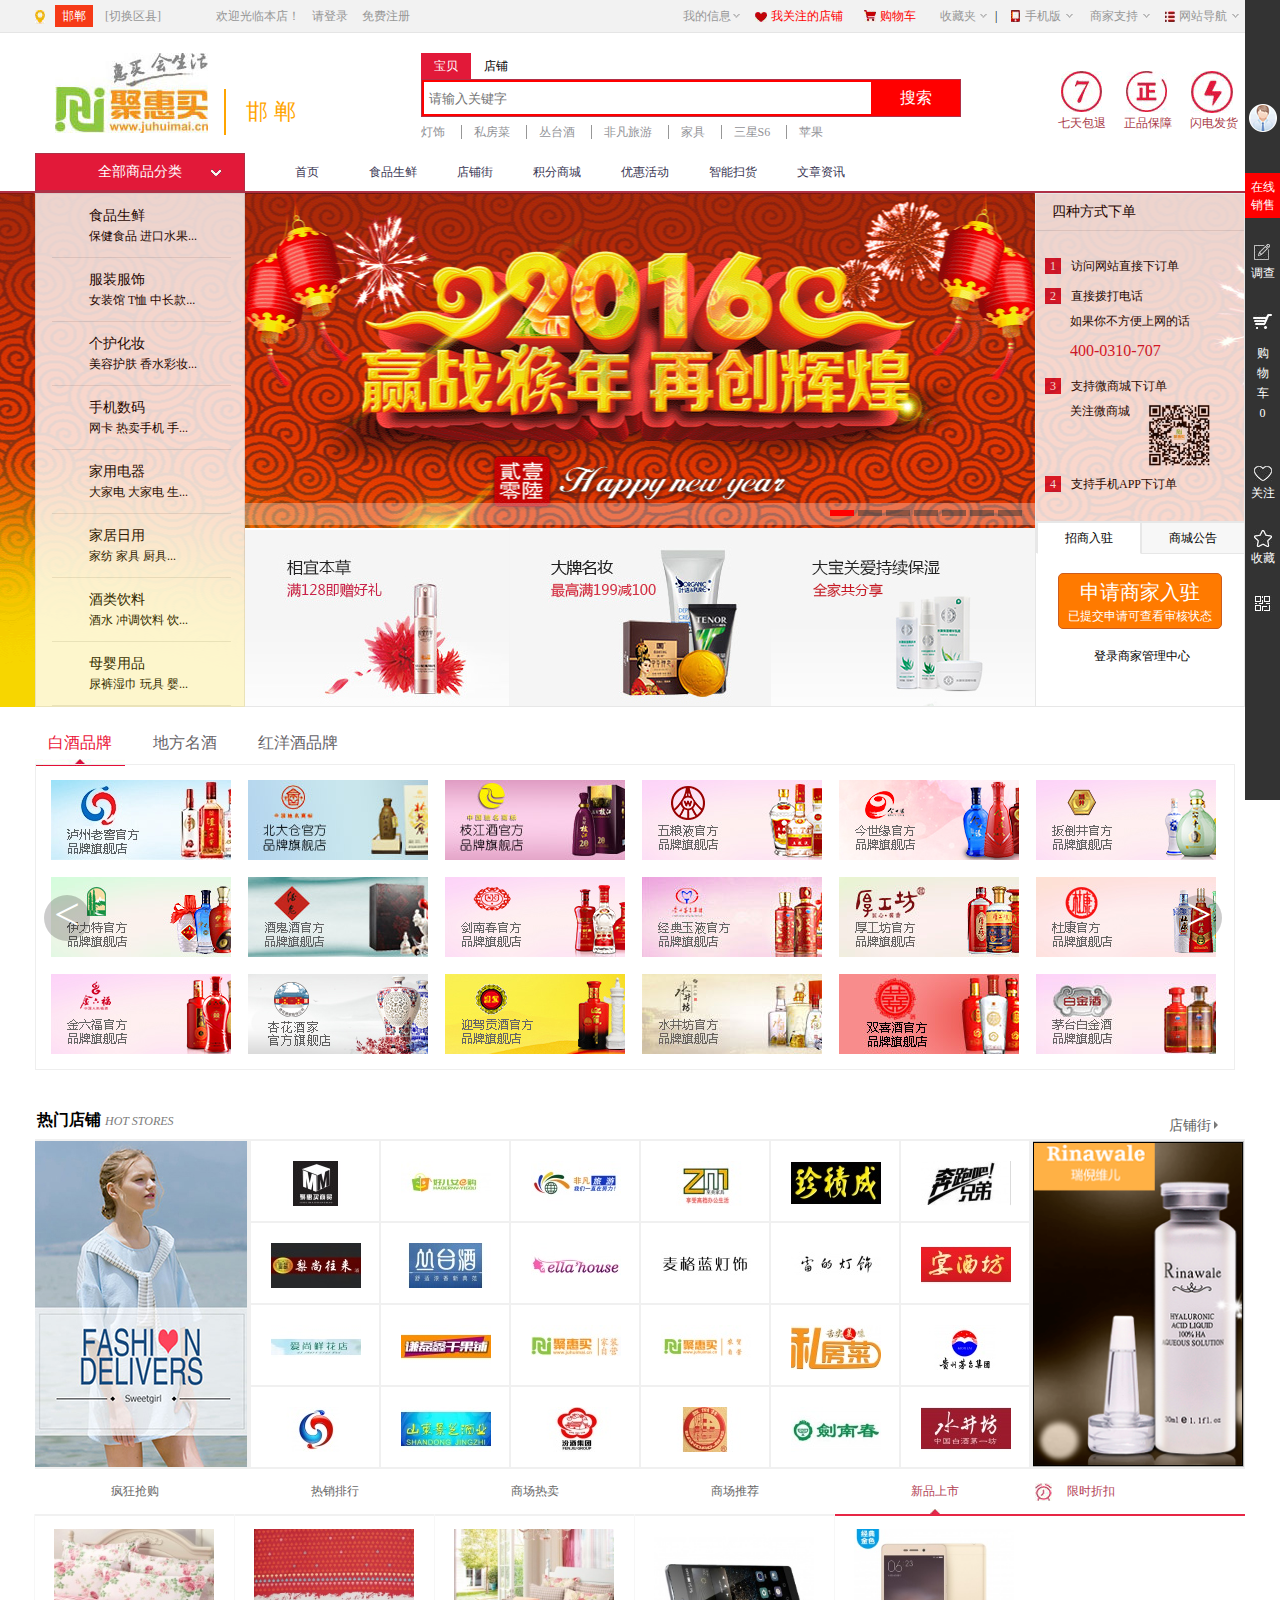
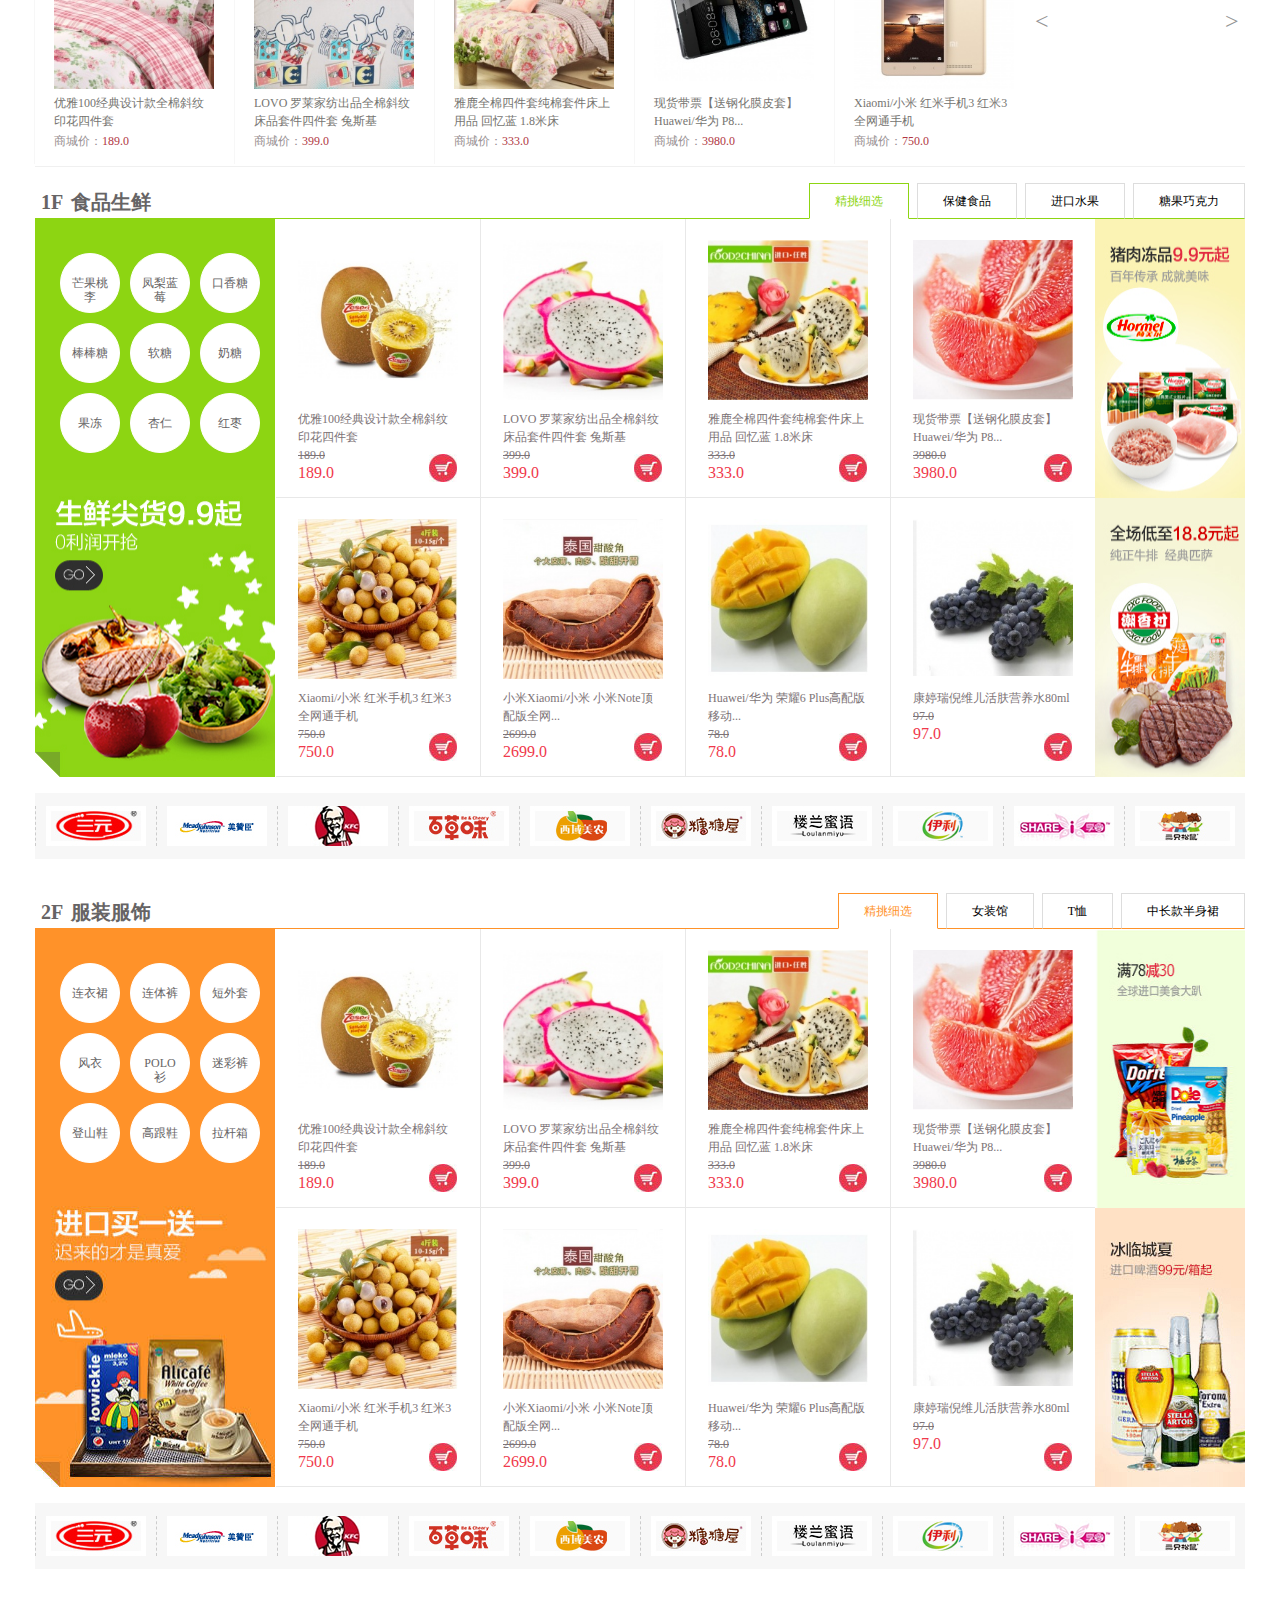
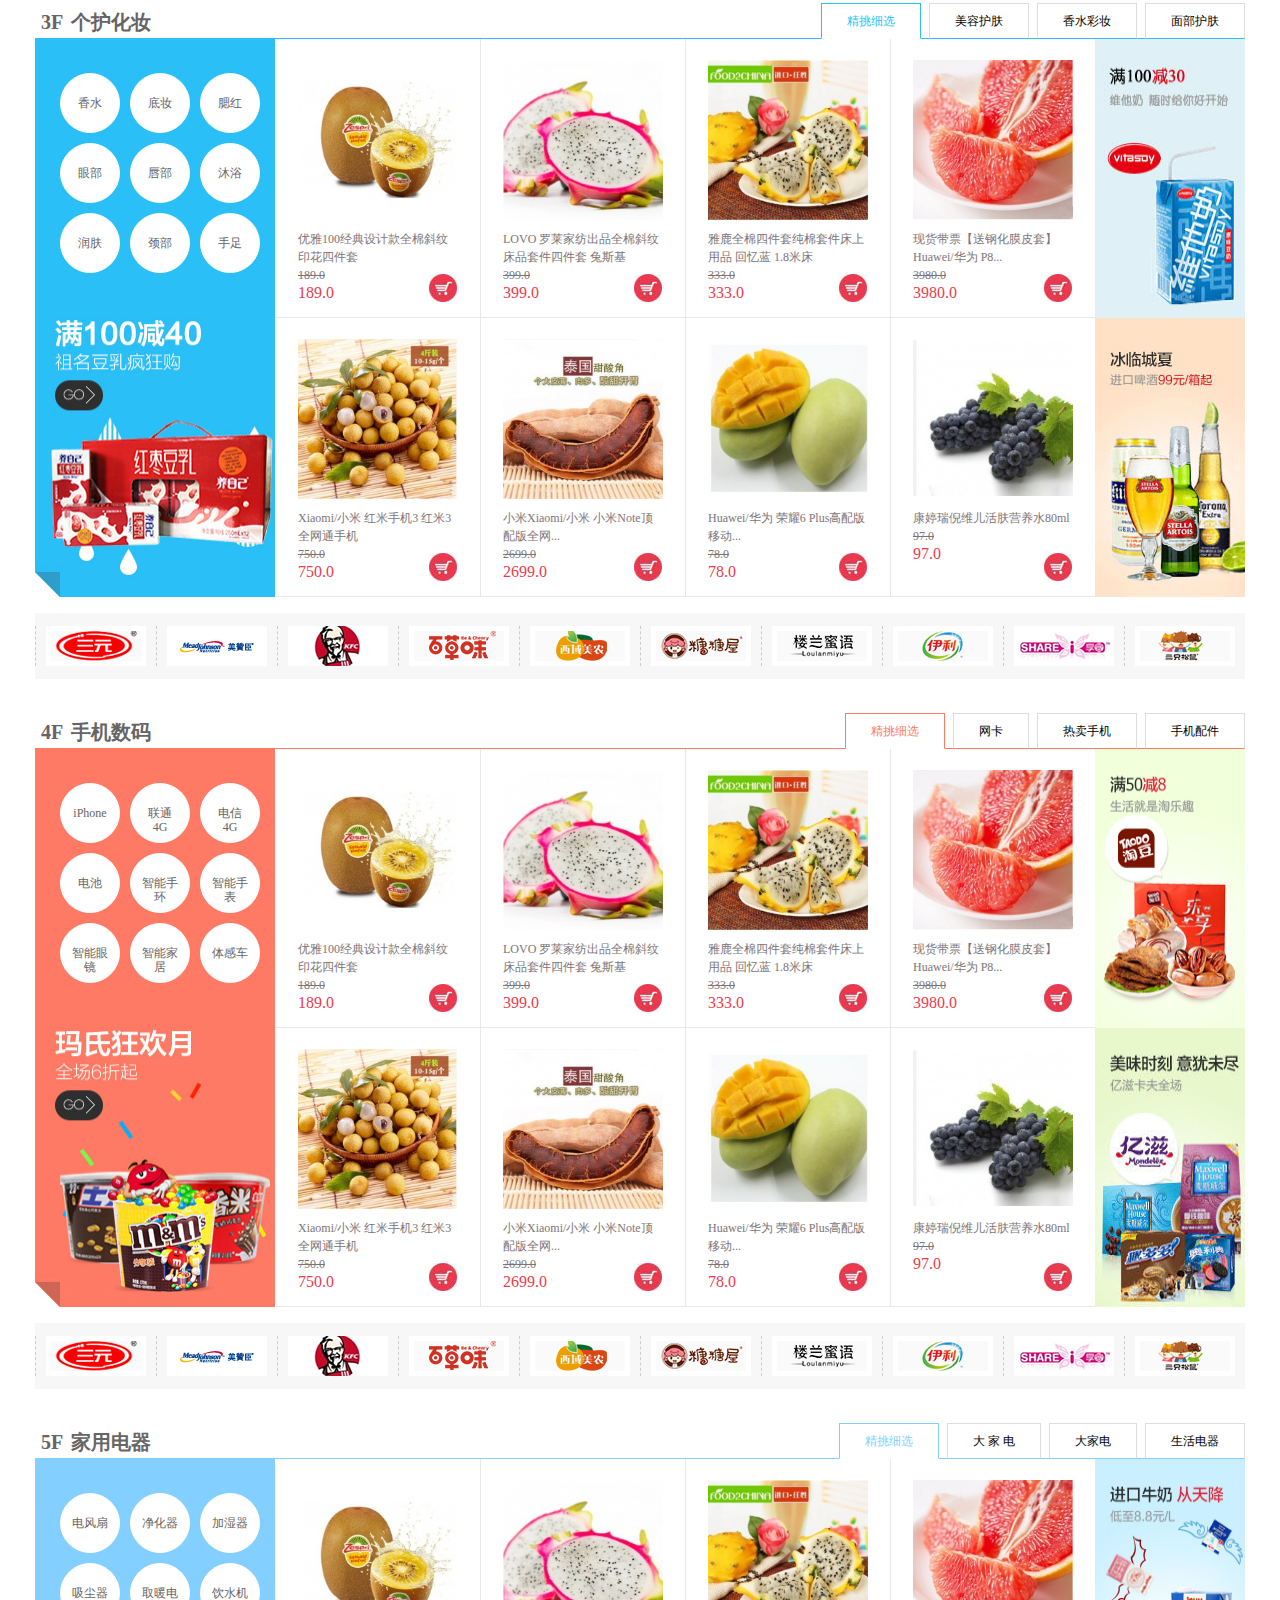
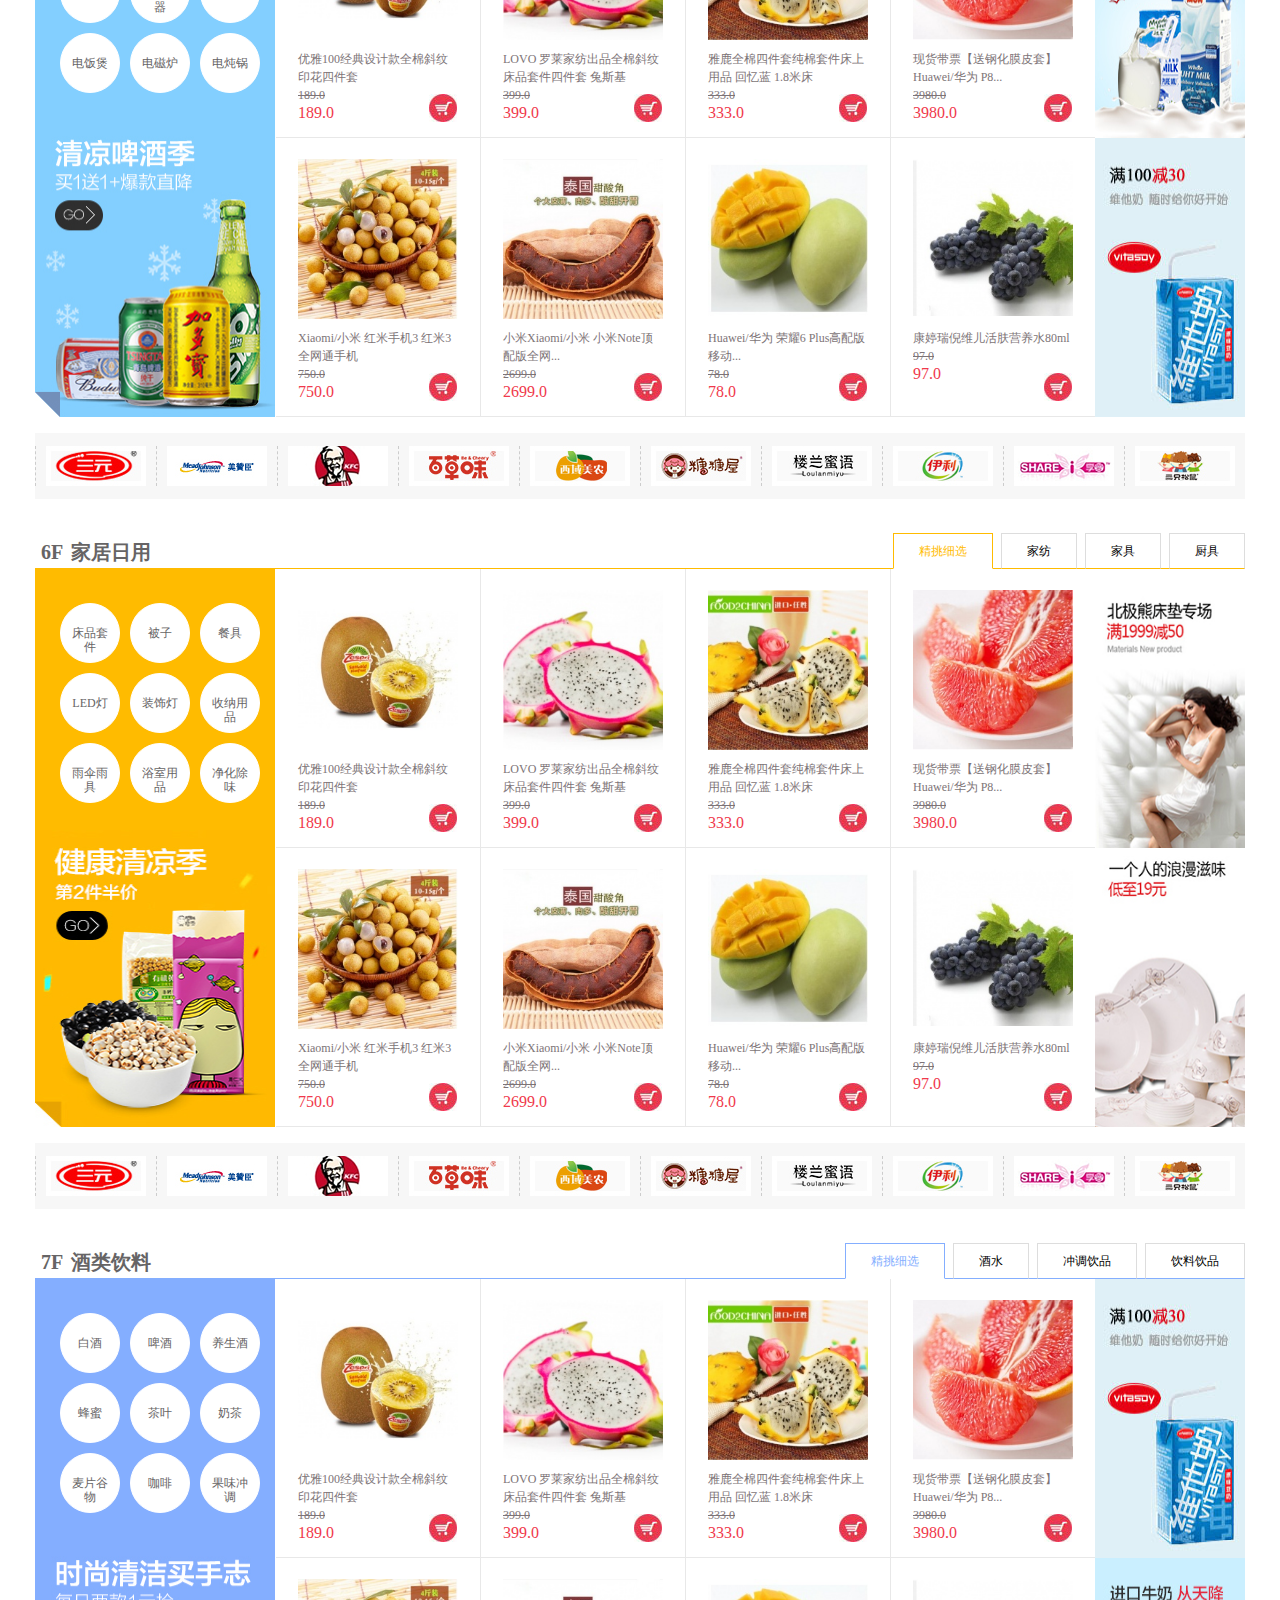
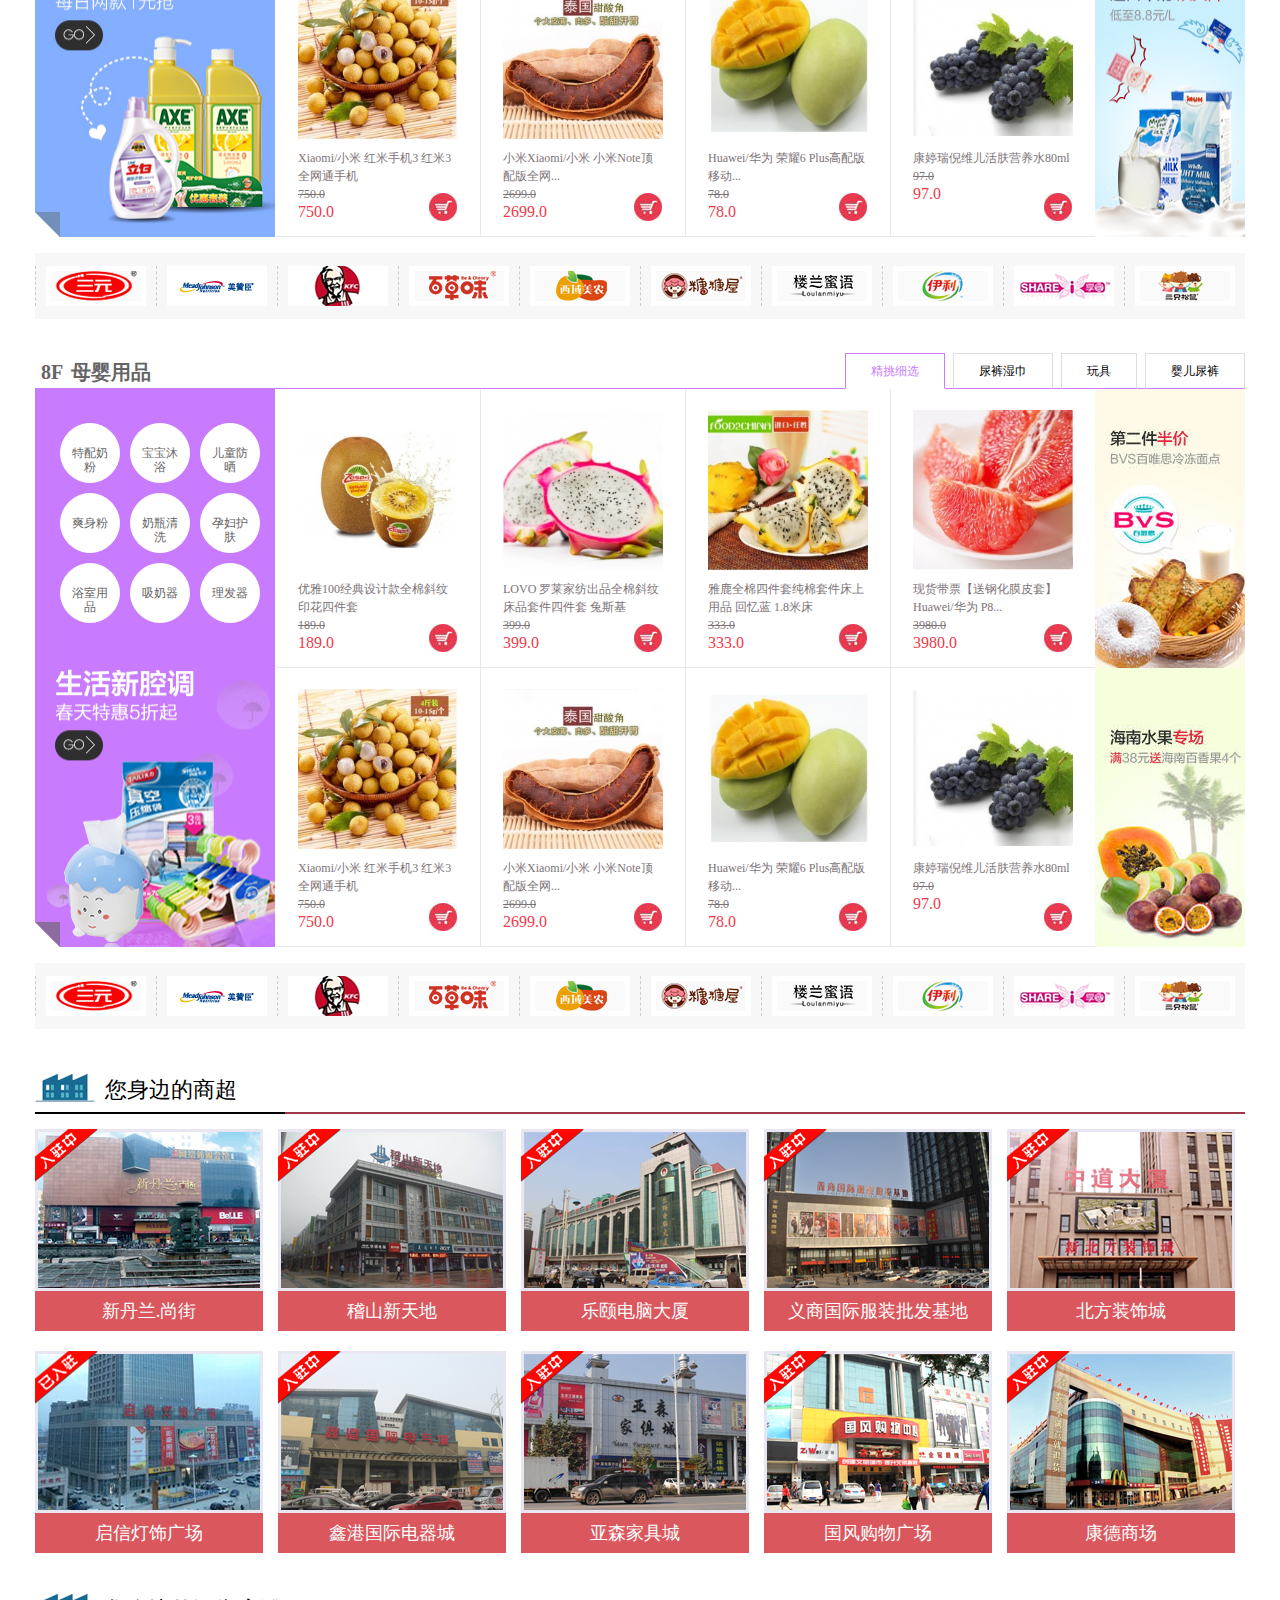
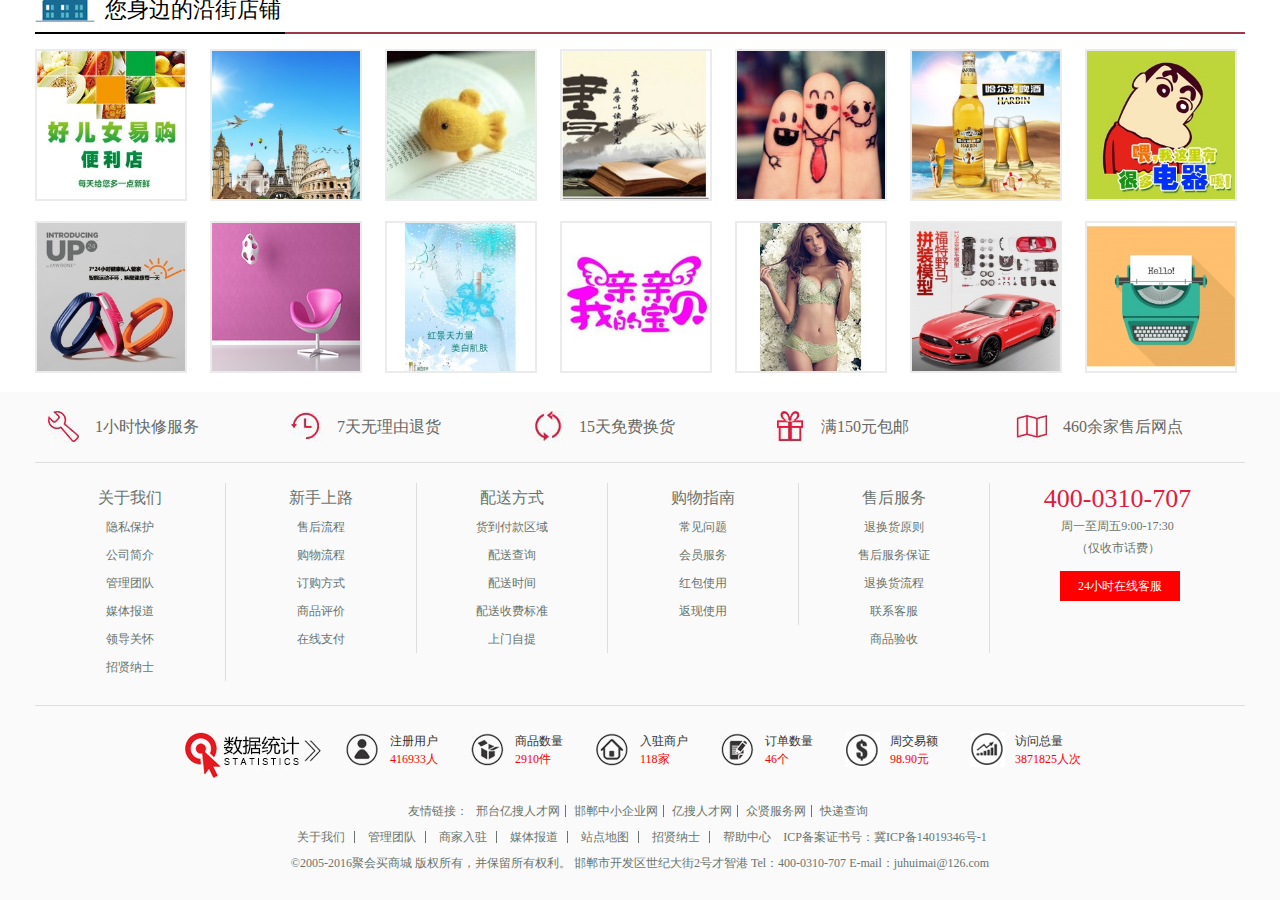
<file: JuHuimai/index.html>
<!DOCTYPE html>
<html>
	<head>
		<meta charset="utf-8" />
		<title></title>
		<link rel="stylesheet" type="text/css" href="css/common.css" />
		<link rel="stylesheet" type="text/css" href="css/style.css" />
		<script src="js/jquery-1.12.4.js"></script>
		<script src="js/index.js"></script>
	</head>
	<body>
		
<!-------------------------------------list------------------------------------------->
		<div class="list">
			<img src="img/pic1.png" alt="" />
			<p class="online">在线销售</p>
			<div class="research">
				<p>调查 在线调查yu</p>
			</div>
			<p class="car">购物车0</p>
			<div class="research">
				<p>关注 关注店铺</p>
			</div>
			<div class="research">
				<p>收藏 收藏商品2232</p>
			</div>
			<div class="research pad45">
				<p>官方微信</p>
			</div>
			<div class="research hid">
				<p>回到顶部</p>
			</div>
		</div>
<!-----------------------------------floorList---------------------------------------->
		<ul id="location">
			<li><a class="num" href="javascript:;" style="display:none;">1F</a><a class="word" href="javascript:;" style="display:block;background:#f63a17;">食品</a></li>
	        <li><a class="num" href="javascript:;">2F</a><a class="word" href="javascript:;">服饰</a></li>
	        <li><a class="num" href="javascript:;">3F</a><a class="word" href="javascript:;">化妆</a></li>
	        <li><a class="num" href="javascript:;">4F</a><a class="word" href="javascript:;">手机</a></li>
	        <li><a class="num" href="javascript:;">5F</a><a class="word" href="javascript:;">家电</a></li>
	        <li><a class="num" href="javascript:;">6F</a><a class="word" href="javascript:;">家纺</a></li>
	        <li><a class="num" href="javascript:;">7F</a><a class="word" href="javascript:;">酒水</a></li>
	        <li><a class="num" href="javascript:;">8F</a><a class="word" href="javascript:;">母婴</a></li>
		</ul>
<!-------------------------------------header-------------------------------------->
		<div class="header">
			<div class="header1">
				<div class="header_l left">
					<span>邯郸</span>
					<a href="javascript:;">[切换区县]</a>
					<em>欢迎光临本店！</em>
					<a href="html/login.html">请登录</a>
					<a href="html/register.html">免费注册</a>
					<div id="city">
						<p>当前城市：<strong>邯郸</strong></p>
						<ul>
							<li><i>S</i><a href="javascript:;">石家庄</a></li>
							<li><i>B</i><a href="javascript:;">保定</a></li>
							<li><i>C</i><a href="javascript:;">沧州</a><a href="javascript:;">承德</a></li>
							<li><i>H</i><a href="javascript:;">邯郸</a><a href="javascript:;">衡水</a></li>
							<li><i>L</i><a href="javascript:;">廊坊</a></li>
							<li><i>Q</i><a href="javascript:;">秦皇岛</a></li>
							<li><i>T</i><a href="javascript:;">唐山</a></li>
							<li><i>X</i><a href="javascript:;">邢台</a></li>
							<li><i>Z</i><a href="javascript:;">张家口</a></li>
						</ul>
					</div>
				</div>
				<div class="header_c left">
					<a class="ahover" href="javacript:;">我的信息</a>
					<a class="colorRed" href="javacript:;">我关注的店铺</a>
					<a class="colorRed pos" href="html/cart.html">购物车</a>
					<a class="ahover abc" href="javacript:;">收藏夹</a>
					<p id="loca">
						<a href="javascript:;">已买到的宝贝</a>
						<a href="javascript:;">我的地址管理</a>
					</p>
					<p id="coll">
						<a href="javascript:;">收藏的宝贝</a>
						<a href="javascript:;">收藏的店铺</a>
					</p>
				</div>|
				<div class="header_r right">
					<a class="pad25" href="javacript:;">手机版<img src="img/top1.jpg" /></a>
					<a class="pad13" href="javacript:;">商家支持<img src="img/top1.jpg" /></a>
					<a class="pad28" href="javacript:;">网站导航<img src="img/top1.jpg" /></a>
					<div id="app"><img src="img/app.jpg" /></div>
					<ul id="mark">
						<li>
							<strong>商家：</strong>
							<p>
								<a href="javascript">售后流程</a>
								<a href="javascript">购物流程</a>
								<a href="javascript">订购方式</a>
								<a href="javascript">常见问题</a>
								<a href="javascript">文章资讯</a>
								<a href="javascript">聚惠卡</a>
								<a href="javascript">认证商家</a>
								<a href="javascript">商学院</a>
								<a href="javascript">全面招商</a>
							</p>
						</li>
						<li>
							<strong>帮助：</strong>
							<p>
								<a href="javascript">帮助中心</a>
							</p>
						</li>
					</ul>
					<ul id="product">
						<li>
							<h3>产品分类 Product</h3>	
						</li>
						<li class="w405">
							<h3>店铺街 Market</h3>	
							<a href="javascript:;">精选</a>
							<a href="javascript:;">女人</a>
							<a href="javascript:;">男人</a>
							<a href="javascript:;">精选</a>
							<a href="javascript:;">家装</a>
							<a href="javascript:;">母婴</a>
							<a href="javascript:;">美妆</a>
							<a href="javascript:;">美食</a>
							<a href="javascript:;">数码</a>
						</li>
						<li class="w361">
							<h3>关于我们 About</h3>	
							<a href="javascript:;">公司简介</a>
							<a href="javascript:;">管理团队</a>
							<a href="javascript:;">媒体报道</a>
							<a href="javascript:;">领导关怀</a>
							<a href="javascript:;">招贤纳士</a>
						</li>
					</ul>
				</div>
			</div>
		</div>
<!----------------------------------------nav---------------------------------------->
		<div class="nav">
			<h2 class="left"><img src="img/logo.jpg" title="log" alt="" /></h2>
			<span class="span">邯&nbsp;郸</span>
			<div class="nav_c left">
				<p class="p1"><a class="nobg" href="javascript:;">宝贝</a><a class="nobg" href="javascript:;">店铺</a></p>
				<p class="p2">
					<input class="text" type="text" placeholder="请输入关键字" />
					<input class="btn" type="button" value="搜索" />
				</p>
				<p class="p3">
					<a class="nopad" href="javacript:;" title="灯饰">灯饰</a>
					<a href="javacript:;" title="私房菜">私房菜</a>
					<a href="javacript:;" title="丛台酒">丛台酒</a>
					<a href="javacript:;" title="非凡旅游">非凡旅游</a>
					<a href="javacript:;" title="家具">家具</a>
					<a href="javacript:;" title="三星S6">三星S6</a>
					<a href="javacript:;" title="苹果">苹果</a>
				</p>
			</div>
			<div class="nav_r left">
				<span title="七天包退">七天包退</span>
				<span class="bg2" title="正品保障">正品保障</span>
				<span class="bg3" title="闪电发货">闪电发货</span>	
			</div>
		</div>
		
<!----------------------------------------top---------------------------------------->
		
		<div class="top">
			<h3><a href="javacript:;" title="查看去不商品分类">全部商品分类</a></h3>
			<p>
				<a class="pad40" href="javacript:;" title="首页">首页</a>
				<a href="html/fresh food.html" title="食品生鲜">食品生鲜</a>
				<a href="javacript:;" title="店铺街">店铺街</a>
				<a href="javacript:;" title="积分商城">积分商城</a>
				<a href="javacript:;" title="优惠活动">优惠活动</a>
				<a href="javacript:;" title="智能扫货">智能扫货</a>
				<a href="javacript:;" title="文章资讯">文章资讯</a>
			</p>
		</div>
		
<!----------------------------------------banner---------------------------------------->
		
		<div class="banner">
			<div class="banner1">
				<ul class="banner_l left">
					
				</ul>
				<div id="bNav">
					
				</div>
				<div class="banner_c left">
					<p>
						<span></span>
						<span></span>
						<span></span>
						<span></span>
						<span></span>
						<span></span>
						<span></span>
					</p>
					<div class="pic">
						<a href="http://www.juhuimai.cn/" target="_blank"><img title="首个幻灯片-小图下1" src="img/banbg1.jpg" /></a>
						<a class="w262" href="http://www.juhuimai.cn/" target="_blank"><img title="首个幻灯片-小图下2" src="img/banbg2.jpg" /></a>
						<a href="http://www.juhuimai.cn/" target="_blank"><img title="首个幻灯片-小图下3" src="img/banbg3.jpg" /></a>
					</div>
				</div>
				<div class="banner_r left">
					<p class="banP">四种方式下单</p>
					<ul class="dingdan">
						<li><em>1</em>访问网站直接下订单</li>
						<li>
							<em>2</em>直接拨打电话<p>如果你不方便上网的话</p><span>400-0310-707</span>
						</li>
						<li><em>3</em>支持微商城下订单<p class="fleft">关注微商城</p><img src="img/weixin.jpg" /></li>
						<li><em>4</em>支持手机APP下订单</li>
					</ul>
					<p class="button">
						<a href="javacript:;">招商入驻</a>
						<a href="javacript:;">商城公告</a>
					</p>
					<div class="btnbox">
						<a class="boxApply" href="javacript:;" title="申请商家入驻，已提交申请可查看审核状态">申请商家入驻<p>已提交申请可查看审核状态</p></a>
						<a class="boxLogin" href="javacript:;">登录商家管理中心</a>
					</div>
					<ul class="btnbox2">
						<li><a href="javacript:;" title="聚会买商城上线试运营新闻发布会">聚会买商城上线试运营新闻发布...</a></li>
						<li><a href="javacript:;" title="一分钟了解聚会买商城">一分钟了解聚会买商城</a></li>
						<li><a href="javacript:;" title="热烈庆祝启信灯饰广场成功入驻">热烈庆祝启信灯饰广场成功入驻...</a></li>
						<li><a href="javacript:;" title="[线下]好儿女易购--便捷">【线下】好儿女易购——便捷...</a></li>
						<li><a href="javacript:;" title="海归硕士返乡养鸡网上遭抢购">海归硕士返乡养鸡网上遭抢购...</a></li>
					</ul>
				</div>
			</div>
		</div>
		
<!---------------------------------------------main------------------------------------------>
		<div class="main">
			<p id="main_1">
				<a href="javacript:;">白酒品牌</a>
				<a href="javacript:;">地方名酒</a>
				<a href="javacript:;">红洋酒品牌</a>
				
			</p>
			<img id="movePic" src="img/under.jpg" alt="" />
			<div id="main_t">
				<div id="doubLeft">
					<ul></ul>
					<ul></ul>
				</div>
				<span> < </span>
				<span> > </span>
			</div>
			<div id="main_c">
				<ul></ul>
			</div>
			<div id="main_b">
				<ul></ul>
			</div>
		</div>
<!---------------------------------------main1----------------------------------------->
		<div class="main1">
			<h3>
				<a class="hleft left" href="javascript:;">热门店铺 <em>HOT STORES</em></a>
				<a class="hright right" href="javascript:;">店铺街</a>
			</h3>
			<div class="main1_b">
				<img class="leftImg left" src="img/stores1.jpg" alt="" />
				<ul class="main1Ul left">
					
				</ul>
				<img class="rightImg left" src="img/stores2.jpg" alt="" />
			</div>
		</div>
<!----------------------------------------main2---------------------------------------->
		<div class="main2">
			<div class="main2_l left">
				<ul id="mainList">
					<li>疯狂抢购</li>
					<li>热销排行</li>
					<li>商场热卖</li>
					<li>商场推荐</li>
					<li>新品上市</li>
				</ul>
				<div id="mainDiv">
					<ul id="mDiv1"></ul>
					<ul id="mDiv2"></ul>
					<ul id="mDiv3"></ul>
					<ul id="mDiv4"></ul>
					<ul id="mDiv5"></ul>
				</div>
			</div>
			<div class="main2_r left">
				<p>限时折扣</p>
				<span><</span>
				<span class="mainSpan">></span>
			</div>
		</div>
		<div class="blank"></div>
<!--------------------------------------------floorList------------------------------------>
		<div class="floorList">
			<div class="floor">
				<div class="floor_l">
					<h3></h3>
					<div class="floorDiv"></div>
					<a class="floorImg" href="javascript:;"></a>
				</div>
				<div class="floor_c">
					<div class="divList"></div>
					<ul class="ulList"></ul>
				</div>
				<div class="floor_r"></div>
				<div class="floor_b">
					<ul class="imgList"></ul>
					<span class="posLeft"><</span>
					<span class="posRight">></span>
				</div>
			</div>
			<div class="blank"></div>
			<div class="floor">
				<div class="floor_l">
					<h3></h3>
					<div class="floorDiv"></div>
					<a class="floorImg" href="javascript:;"></a>
				</div>
				<div class="floor_c">
					<div class="divList"></div>
					<ul class="ulList"></ul>
				</div>
				<div class="floor_r"></div>
				<div class="floor_b">
					<ul class="imgList"></ul>
					<span class="posLeft"><</span>
					<span class="posRight">></span>
				</div>
			</div>
			<div class="blank"></div>
			<div class="floor">
				<div class="floor_l">
					<h3></h3>
					<div class="floorDiv"></div>
					<a class="floorImg" href="javascript:;"></a>
				</div>
				<div class="floor_c">
					<div class="divList"></div>
					<ul class="ulList"></ul>
				</div>
				<div class="floor_r"></div>
				<div class="floor_b">
					<ul class="imgList"></ul>
					<span class="posLeft"><</span>
					<span class="posRight">></span>
				</div>
			</div>
			<div class="blank"></div>
			<div class="floor">
				<div class="floor_l">
					<h3></h3>
					<div class="floorDiv"></div>
					<a class="floorImg" href="javascript:;"></a>
				</div>
				<div class="floor_c">
					<div class="divList"></div>
					<ul class="ulList"></ul>
				</div>
				<div class="floor_r"></div>
				<div class="floor_b">
					<ul class="imgList"></ul>
					<span class="posLeft"><</span>
					<span class="posRight">></span>
				</div>
			</div>
			<div class="blank"></div>
			<div class="floor">
				<div class="floor_l">
					<h3></h3>
					<div class="floorDiv"></div>
					<a class="floorImg" href="javascript:;"></a>
				</div>
				<div class="floor_c">
					<div class="divList"></div>
					<ul class="ulList"></ul>
				</div>
				<div class="floor_r"></div>
				<div class="floor_b">
					<ul class="imgList"></ul>
					<span class="posLeft"><</span>
					<span class="posRight">></span>
				</div>
			</div>
			<div class="blank"></div>
			<div class="floor">
				<div class="floor_l">
					<h3></h3>
					<div class="floorDiv"></div>
					<a class="floorImg" href="javascript:;"></a>
				</div>
				<div class="floor_c">
					<div class="divList"></div>
					<ul class="ulList"></ul>
				</div>
				<div class="floor_r"></div>
				<div class="floor_b">
					<ul class="imgList"></ul>
					<span class="posLeft"><</span>
					<span class="posRight">></span>
				</div>
			</div>
			<div class="blank"></div>
			<div class="floor">
				<div class="floor_l">
					<h3></h3>
					<div class="floorDiv"></div>
					<a class="floorImg" href="javascript:;"></a>
				</div>
				<div class="floor_c">
					<div class="divList"></div>
					<ul class="ulList"></ul>
				</div>
				<div class="floor_r"></div>
				<div class="floor_b">
					<ul class="imgList"></ul>
					<span class="posLeft"><</span>
					<span class="posRight">></span>
				</div>
			</div>
			<div class="blank"></div>
			<div class="floor">
				<div class="floor_l">
					<h3></h3>
					<div class="floorDiv"></div>
					<a class="floorImg" href="javascript:;"></a>
				</div>
				<div class="floor_c">
					<div class="divList"></div>
					<ul class="ulList"></ul>
				</div>
				<div class="floor_r"></div>
				<div class="floor_b">
					<ul class="imgList"></ul>
					<span class="posLeft"><</span>
					<span class="posRight">></span>
				</div>
			</div>
			<div class="blank"></div>
		</div>
<!--------------------------------------shops------------------------------------------>
		<div class="shops">
			<h3 class="markets">您身边的商超</h3>
			<ul class="shopList"></ul>
		</div>
<!--------------------------------------wraps------------------------------------------>
		<div class="wraps">
			<h3 class="markets">您身边的沿街店铺</h3>
			<ul class="wrapList"></ul>
		</div>
<!--------------------------------------footer------------------------------------------>
		<div class="footList">
			<p class="foot">
				<a href="javascript:;">1小时快修服务</a>
				<a href="javascript:;">7天无理由退货</a>
				<a href="javascript:;">15天免费换货</a>
				<a href="javascript:;">满150元包邮</a>
				<a href="javascript:;">460余家售后网点</a>
			</p>
			<div class="footer">
				<ul class="footer_l left">
					<li>
						<h4>关于我们</h4>
						<a href="javascript:;">隐私保护</a>
						<a href="javascript:;">公司简介</a>
						<a href="javascript:;">管理团队</a>
						<a href="javascript:;">媒体报道</a>
						<a href="javascript:;">领导关怀</a>
						<a href="javascript:;">招贤纳士</a>
					</li>
					<li>
						<h4>新手上路</h4>
						<a href="javascript:;">售后流程</a>
						<a href="javascript:;">购物流程</a>
						<a href="javascript:;">订购方式</a>
						<a href="javascript:;">商品评价</a>
						<a href="javascript:;">在线支付</a>
					</li>
					<li>
						<h4>配送方式</h4>
						<a href="javascript:;">货到付款区域</a>
						<a href="javascript:;">配送查询</a>
						<a href="javascript:;">配送时间</a>
						<a href="javascript:;">配送收费标准</a>
						<a href="javascript:;">上门自提</a>
					</li>
					<li>
						<h4>购物指南</h4>
						<a href="javascript:;">常见问题</a>
						<a href="javascript:;">会员服务</a>
						<a href="javascript:;">红包使用</a>
						<a href="javascript:;">返现使用</a>
					</li>
					<li>
						<h4>售后服务</h4>
						<a href="javascript:;">退换货原则</a>
						<a href="javascript:;">售后服务保证</a>
						<a href="javascript:;">退换货流程</a>
						<a href="javascript:;">联系客服</a>
						<a href="javascript:;">商品验收</a>
					</li>
				</ul>
				<div class="footer_r left">
					<strong>400-0310-707</strong>
					<p>周一至周五9:00-17:30</p>
					<p>（仅收市话费）</p>
					<a href="javascript:;">24小时在线客服</a>
				</div>
			</div>
			<ul class="data">
				<li>注册用户<span>416933人</span></li>
				<li>商品数量<span>2910件</span></li>
				<li>入驻商户<span>118家</span></li>
				<li>订单数量<span>46个</span></li>
				<li>周交易额<span>98.90元</span></li>
				<li>访问总量<span>3871825人次</span></li>
			</ul>
			<p class="links">
				友情链接：<a href="javascript:;">邢台亿搜人才网</a><a href="javascript:;">邯郸中小企业网</a><a href="javascript:;">亿搜人才网</a><a href="javascript:;">众贤服务网</a><a href="javascript:;">快递查询</a>
			</p>
			<p class="about">
				<a href="javascript:;">关于我们</a><a href="javascript:;">管理团队</a><a href="javascript:;">商家入驻</a><a href="javascript:;">媒体报道</a><a href="javascript:;">站点地图</a><a href="javascript:;">招贤纳士</a><a href="javascript:;">帮助中心</a>
				ICP备案证书号：<a href="javascript:;">冀ICP备14019346号-1</a>
			</p>
			<p class="end">
				<a href="javascript:;">&copy;2005-2016聚会买商城 版权所有，并保留所有权利。</a>
				<a href="javascript:;">邯郸市开发区世纪大街2号才智港</a>
				<a href="javascript:;">Tel：400-0310-707</a>
				<a href="javascript:;">E-mail：juhuimai@126.com</a>
			</p>
		</div>
	</body>
</html>
</file>
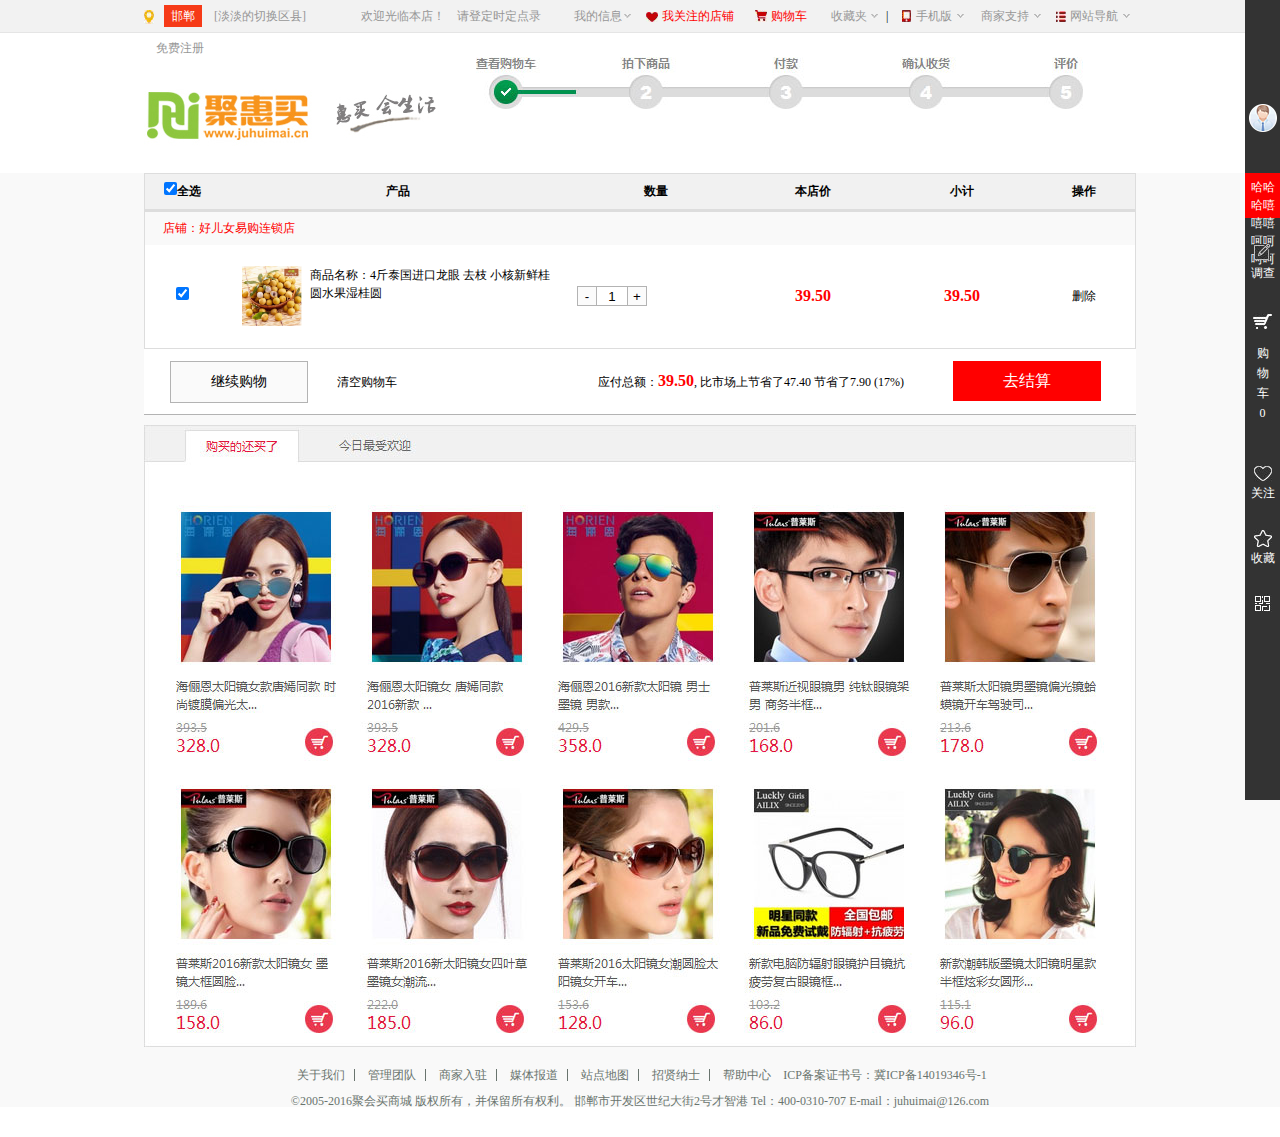
<file: JuHuimai/html/cart.html>
<!DOCTYPE html>
<html>
	<head>
		<meta charset="UTF-8">
		<title></title>
		<link rel="stylesheet" type="text/css" href="../css/common.css" />
		<link rel="stylesheet" type="text/css" href="../css/cart.css" />
		<script src="../js/jquery-1.12.4.js"></script>
		<script src="../js/cart.js"></script>
	</head>
	<body>
<!--------------------------------------------list------------------------------------>
		<div class="list">
			<img src="../img/pic1.png" alt="" />
			<p class="online"> 哈哈哈嘻嘻嘻呵呵呵呵</p>
			<div class="research">
				<p>调查 在线调查</p>
			</div>
			<p class="car">购物车0</p>
			<div class="research">
				<p>关注 关注店铺</p>
			</div>
			<div class="research">
				<p>收藏 收藏商品</p>
			</div>
			<div class="research pad45">
				<p>官方微信</p>
			</div>
			<div class="research hid">
				<p>回到顶部</p>
			</div>
		</div>
		
<!-----------------------------------------header---------------------------------->
		<div class="header">
			<div class="header1">
				<div class="header_l left">
					<span>邯郸</span>
					<a href="javascript:;">[淡淡的切换区县]</a>
					<em>欢迎光临本店！</em>
					<a href="login.html">请登定时定点录</a>
					<a href="register.html">免费注册</a>
					<div id="city">
						<p>当前城市：<strong>邯郸</strong></p>
						<ul>
							<li><i>S</i><a href="javascript:;">石家庄</a></li>
							<li><i>B</i><a href="javascript:;">保定</a></li>
							<li><i>C</i><a href="javascript:;">沧州</a><a href="javascript:;">承德</a></li>
							<li><i>H</i><a href="javascript:;">邯郸</a><a href="javascript:;">衡水</a></li>
							<li><i>L</i><a href="javascript:;">廊坊</a></li>
							<li><i>Q</i><a href="javascript:;">秦皇岛</a></li>
							<li><i>T</i><a href="javascript:;">唐山</a></li>
							<li><i>X</i><a href="javascript:;">邢台</a></li>
							<li><i>Z</i><a href="javascript:;">张家口</a></li>
						</ul>
					</div>
				</div>
				<div class="header_c left">
					<a class="ahover" href="javacript:;">我的信息</a>
					<a class="colorRed" href="javacript:;">我关注的店铺</a>
					<a class="colorRed pos" href="javacript:;">购物车</a>
					<a class="ahover abc" href="javacript:;">收藏夹</a>
					<p id="loca">
						<a href="javascript:;">已买到的宝贝</a>
						<a href="javascript:;">我的地址管理</a>
					</p>
					<p id="coll">
						<a href="javascript:;">收藏的宝贝</a>
						<a href="javascript:;">收藏的店铺</a>
					</p>
				</div>|
				<div class="header_r right">
					<a class="pad25" href="javacript:;">手机版<img src="../img/top1.jpg" /></a>
					<a class="pad13" href="javacript:;">商家支持<img src="../img/top1.jpg" /></a>
					<a class="pad28" href="javacript:;">网站导航<img src="../img/top1.jpg" /></a>
					<div id="app"><img src="../img/app.jpg" /></div>
					<ul id="mark">
						<li>
							<strong>商家：</strong>
							<p>
								<a href="javascript">售后流程</a>
								<a href="javascript">购物流程</a>
								<a href="javascript">订购方式</a>
								<a href="javascript">常见问题</a>
								<a href="javascript">文章资讯</a>
								<a href="javascript">聚惠卡</a>
								<a href="javascript">认证商家</a>
								<a href="javascript">商学院</a>
								<a href="javascript">全面招商</a>
							</p>
						</li>
						<li>
							<strong>帮助：</strong>
							<p>
								<a href="javascript">帮助中心</a>
							</p>
						</li>
					</ul>
					<ul id="product">
						<li>
							<h3>产品分类 Product</h3>	
						</li>
						<li class="w405">
							<h3>店铺街 Market</h3>	
							<a href="javascript:;">精选</a>
							<a href="javascript:;">女人</a>
							<a href="javascript:;">男人</a>
							<a href="javascript:;">精选</a>
							<a href="javascript:;">家装</a>
							<a href="javascript:;">母婴</a>
							<a href="javascript:;">美妆</a>
							<a href="javascript:;">美食</a>
							<a href="javascript:;">数码</a>
						</li>
						<li class="w361">
							<h3>关于我们 About</h3>	
							<a href="javascript:;">公司简介</a>
							<a href="javascript:;">管理团队</a>
							<a href="javascript:;">媒体报道</a>
							<a href="javascript:;">领导关怀</a>
							<a href="javascript:;">招贤纳士</a>
						</li>
					</ul>
				</div>
			</div>
		</div>
		
<!-----------------------------------------cartlogo---------------------------------->
		
		<div class="cartlog">
			<h2>
				<a href="../index.html">
					<img src="../img/logostyle.jpg" alt="" />
				</a>
			</h2>
		</div>
		
<!-----------------------------------------cartNav---------------------------------->	

		<div class="cartNav">
			<table class="cartnav">
				<tr class="cart1">
					<th class="w74"><input type="checkbox" checked="checked" />全选</th>
					<th class="w358">产品</th>
					<th class="w158">数量</th>
					<th class="w156">本店价</th>
					<th class="w142">小计</th>
					<th class="w102">操作</th>
				</tr>
				<tr class="coltd">
					<td colspan="6" class="">店铺：好儿女易购连锁店</td>
				</tr>
				<tr class="cart2">
					<td class="w74"><input type="checkbox" checked="checked" /></td>
					<td class="w358">
						<img src="../img/drag1.jpg" alt="" />
						<span>商品名称：4斤泰国进口龙眼 去枝 小核新鲜桂圆水果湿桂圆</span>
					</td>
					<td class="w158">
						<button>-</button>
						<input type="text" value="1" />
						<button>+</button>
					</td>
					<td class="w156 fontred ">39.50</td>
					<td class="w142 fontred">39.50</td>
					<td class="w102"><a href="javascript:;">删除</a></td>
				</tr>
			</table>
				
	<!-------------------balance-------------->	
			<div class="balance">
				<a id="shop" href="../index.html">继续购物</a>
				<a id="cancel" href="javascript:;">清空购物车</a>
				<span>应付总额：<strong>39.50</strong>,
				比市场上节省了<em>47.40</em>
				节省了<b>7.90</b>
				<i>(17%)</i></span>
				<a id="account" href="javascript:;">去结算</a>
			</div>
			<div class="continue">
				<img src="../img/balance.jpg" alt="" />
			</div>
			<p class="about">
				<a href="javascript:;">关于我们</a><a href="javascript:;">管理团队</a><a href="javascript:;">商家入驻</a><a href="javascript:;">媒体报道</a><a href="javascript:;">站点地图</a><a href="javascript:;">招贤纳士</a><a href="javascript:;">帮助中心</a>
				ICP备案证书号：<a href="javascript:;">冀ICP备14019346号-1</a>
			</p>
			<p class="end">
				<a href="javascript:;">&copy;2005-2016聚会买商城 版权所有，并保留所有权利。</a>
				<a href="javascript:;">邯郸市开发区世纪大街2号才智港</a>
				<a href="javascript:;">Tel：400-0310-707</a>
				<a href="javascript:;">E-mail：juhuimai@126.com</a>
			</p>
		</div>
		
		
	</body>
</html>
</file>
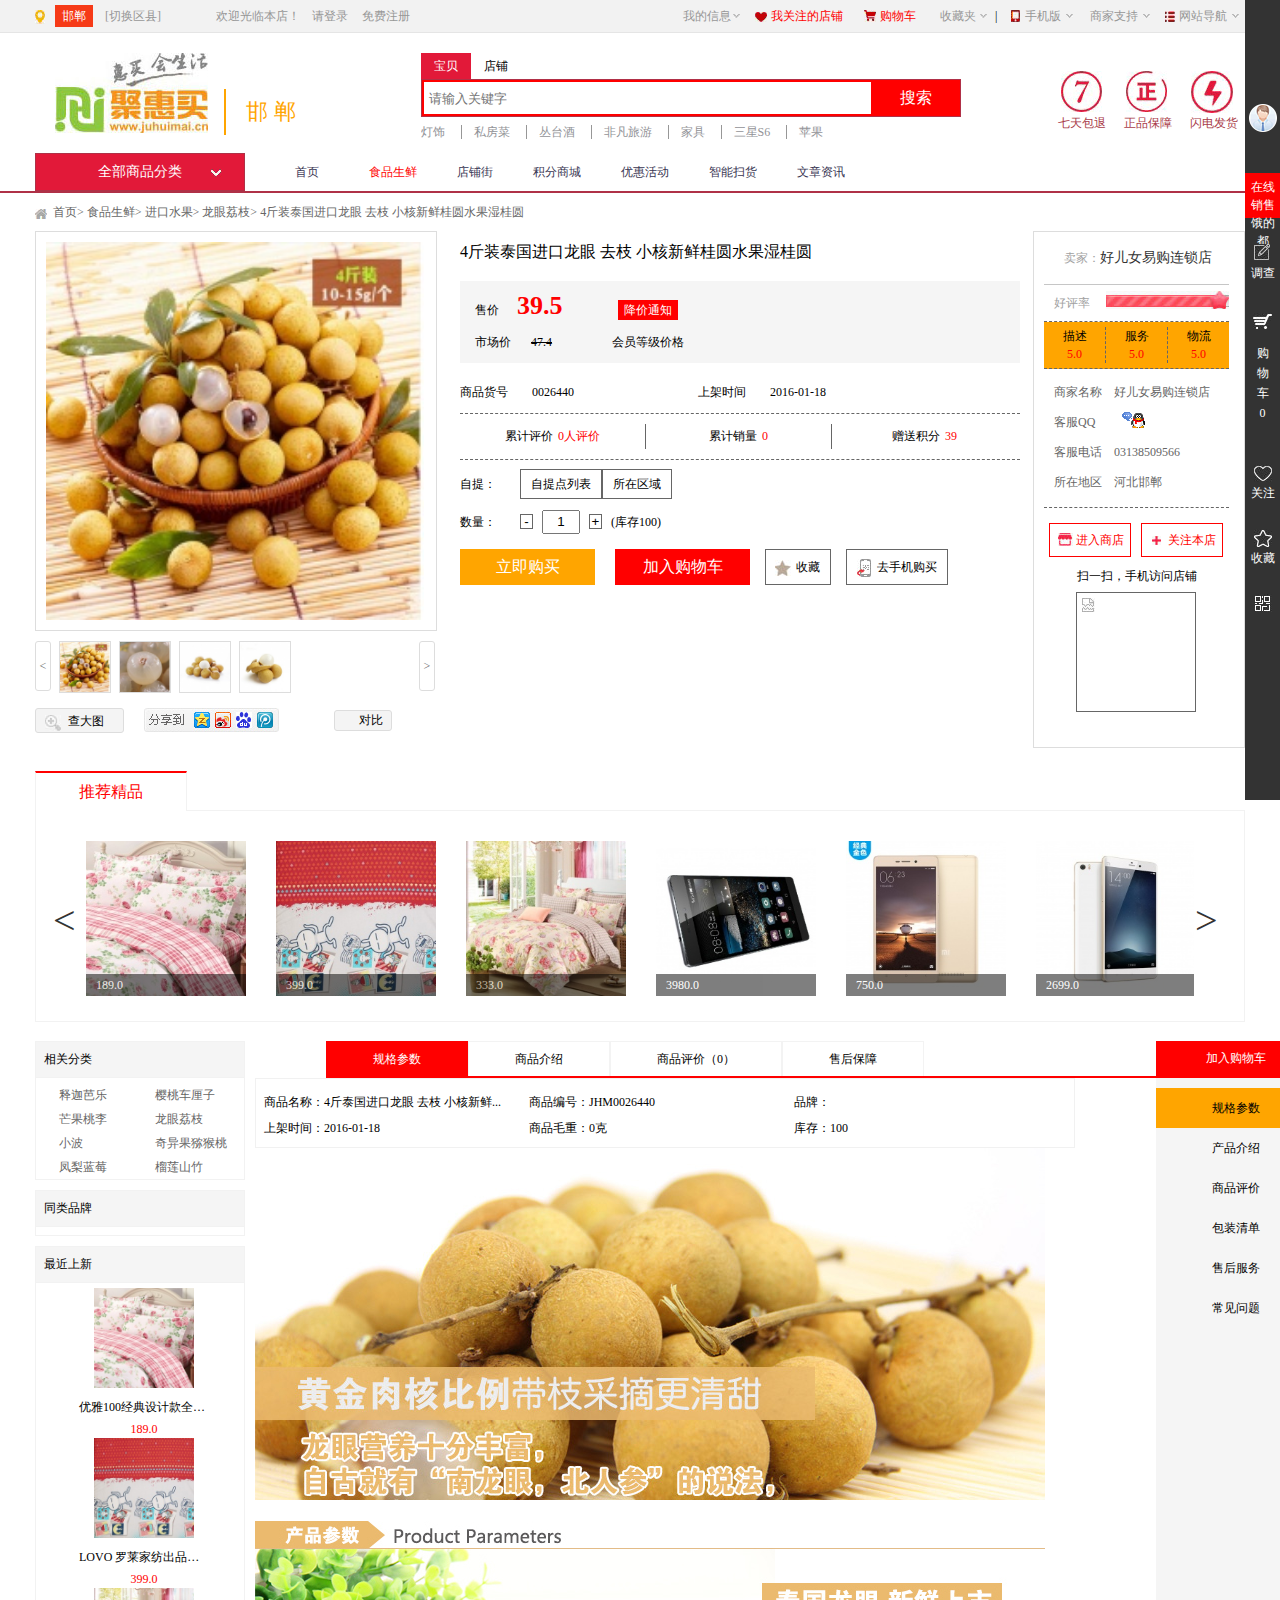
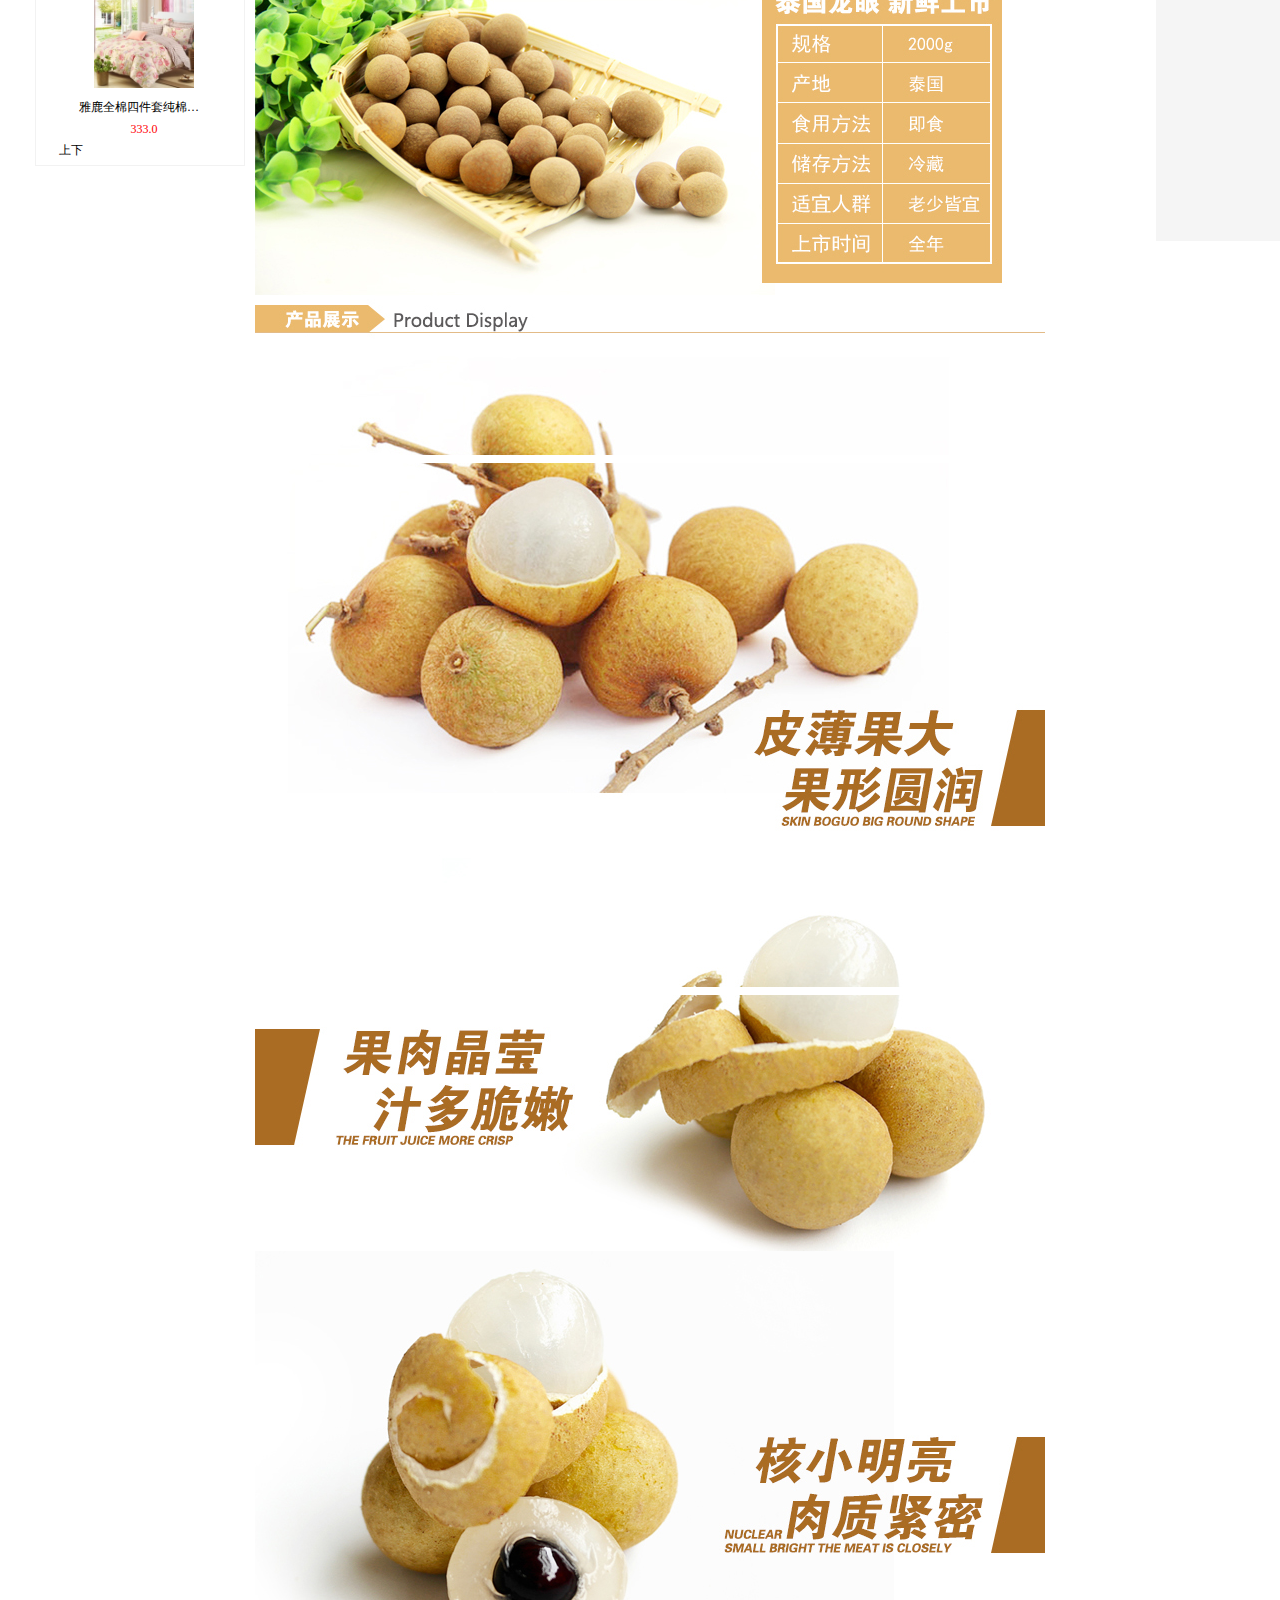
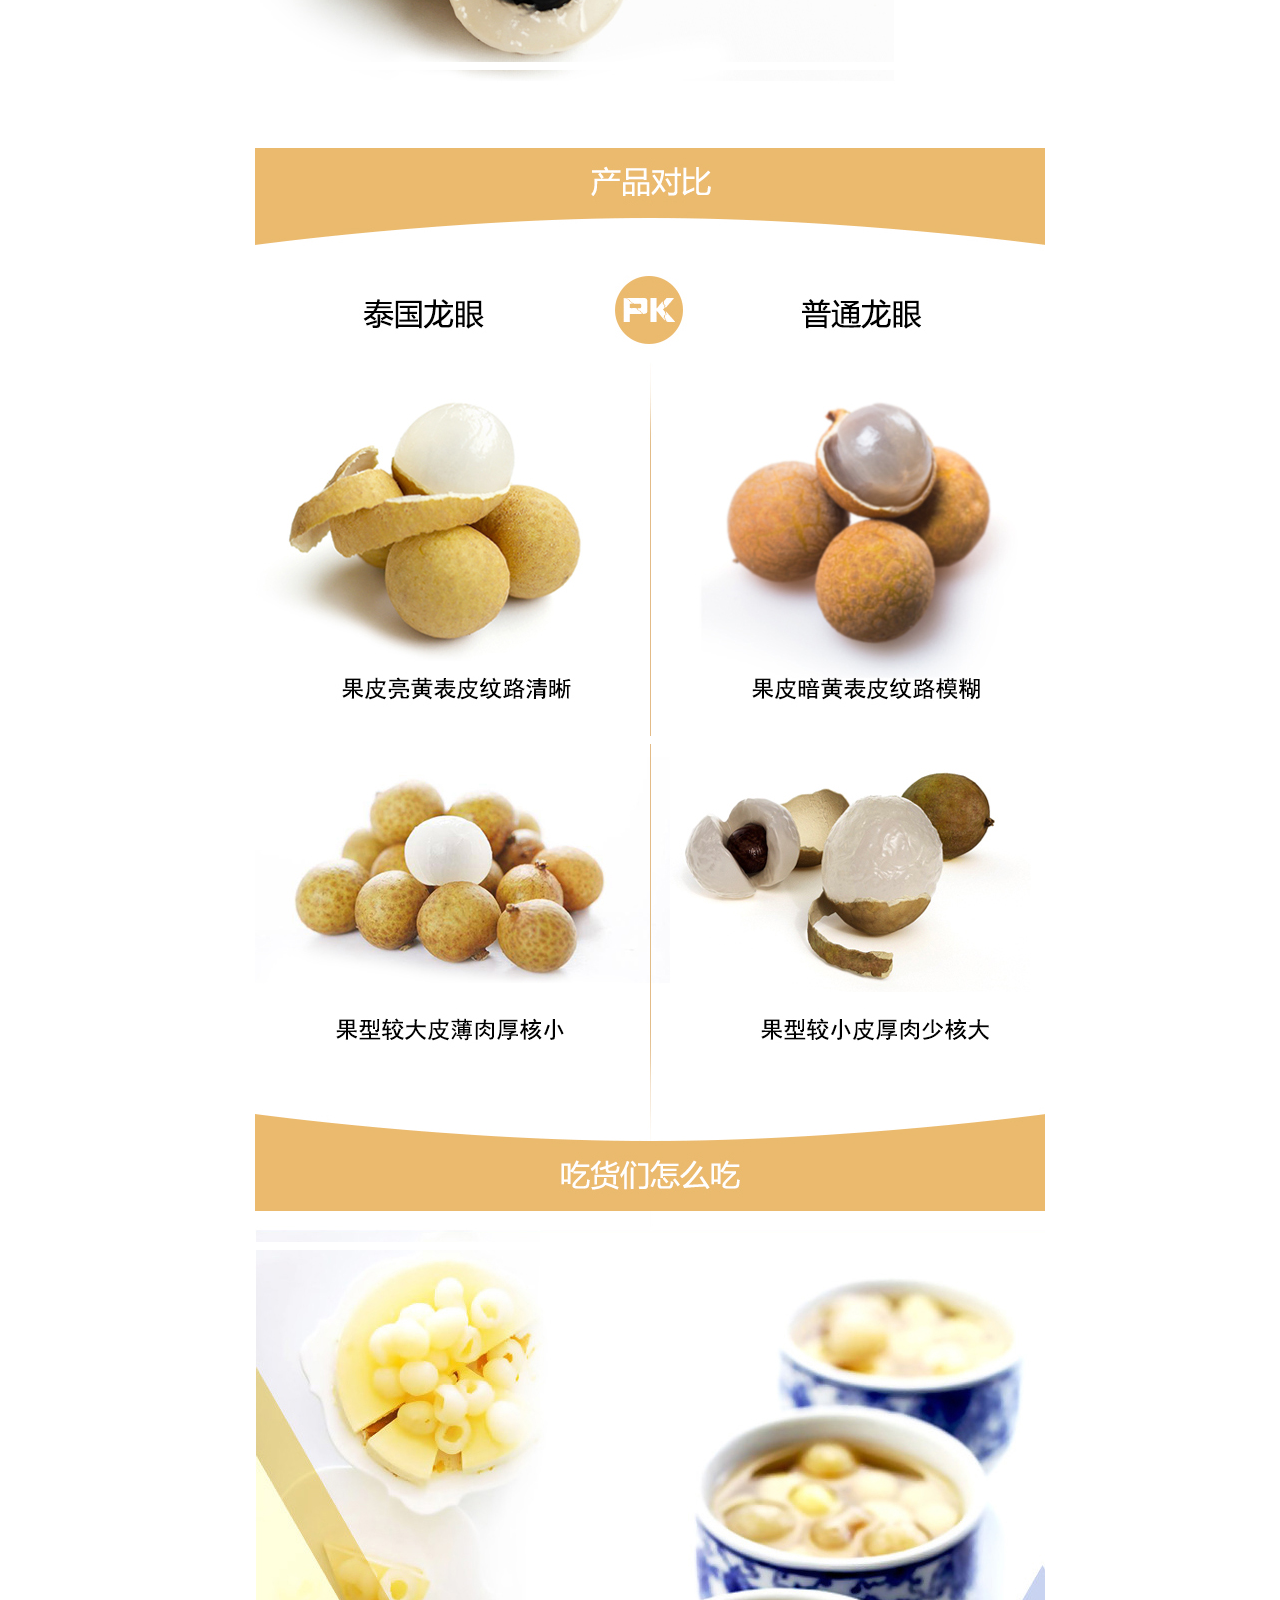
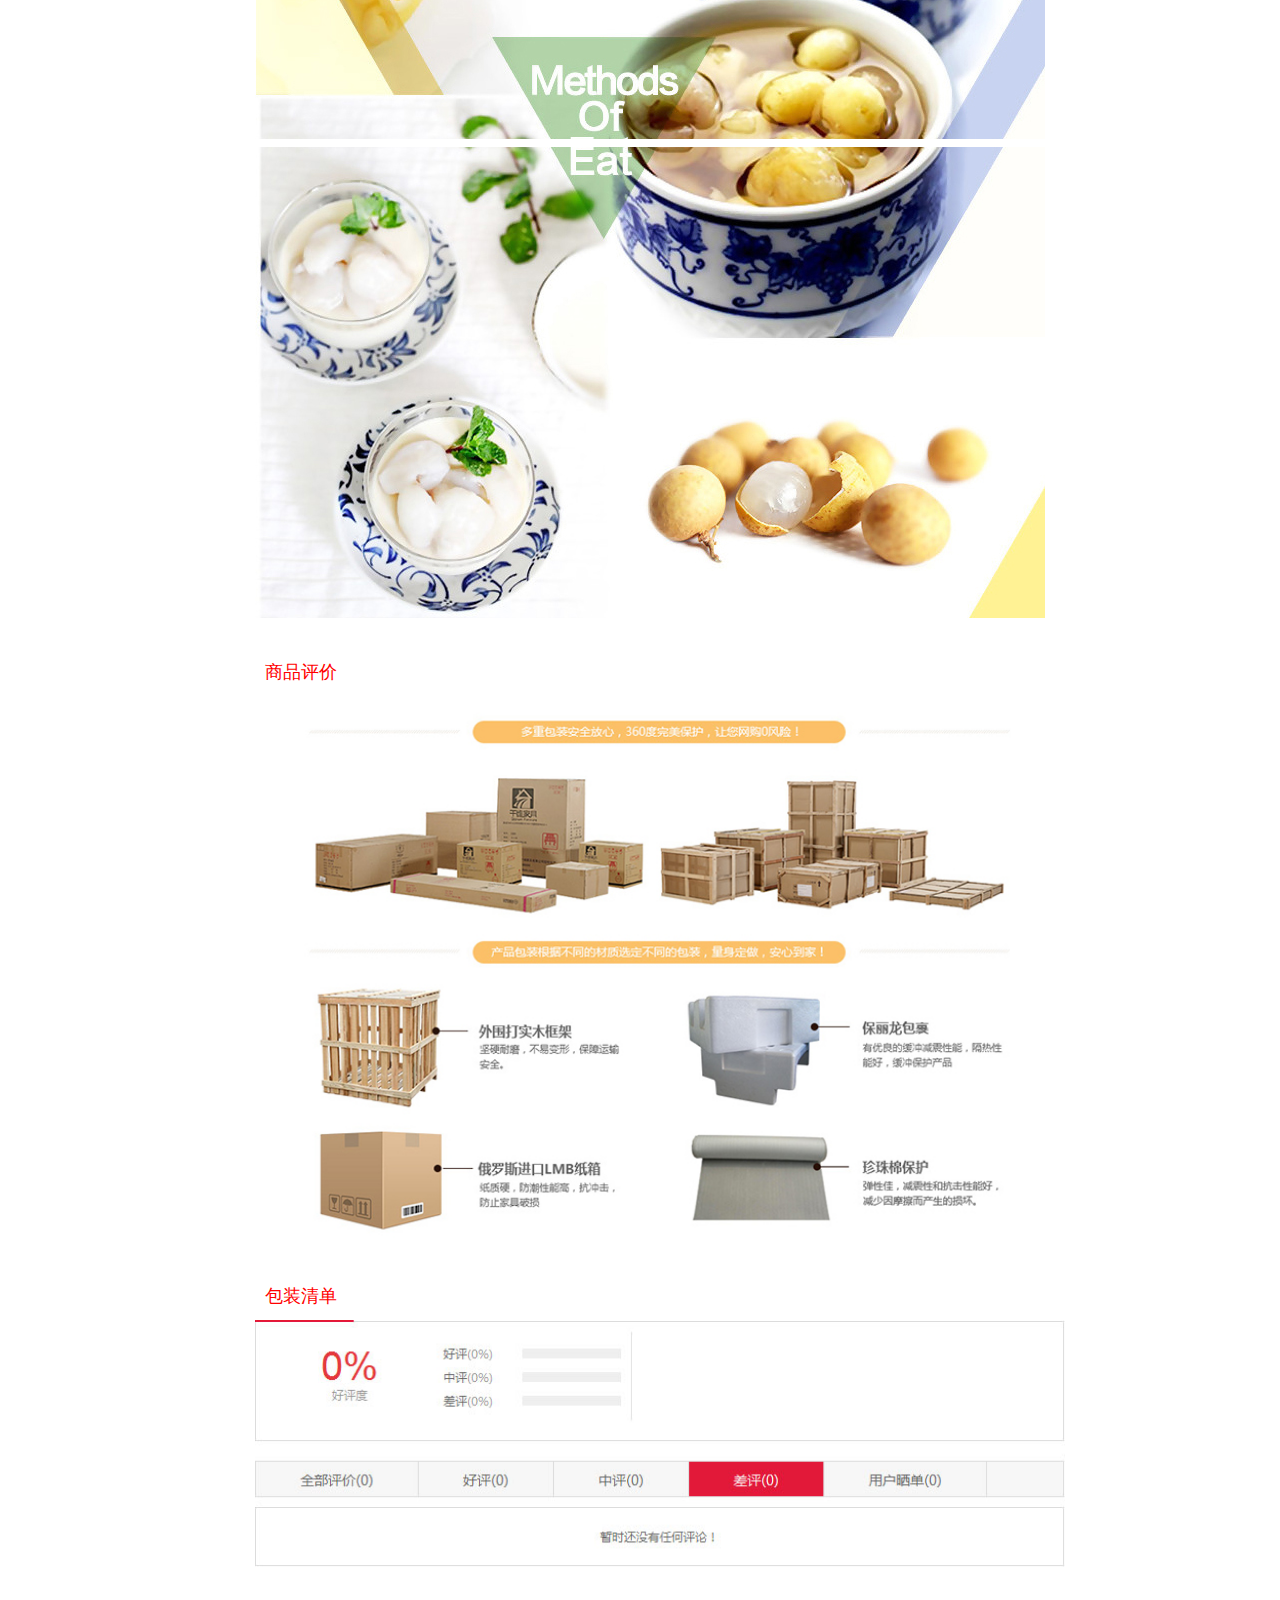
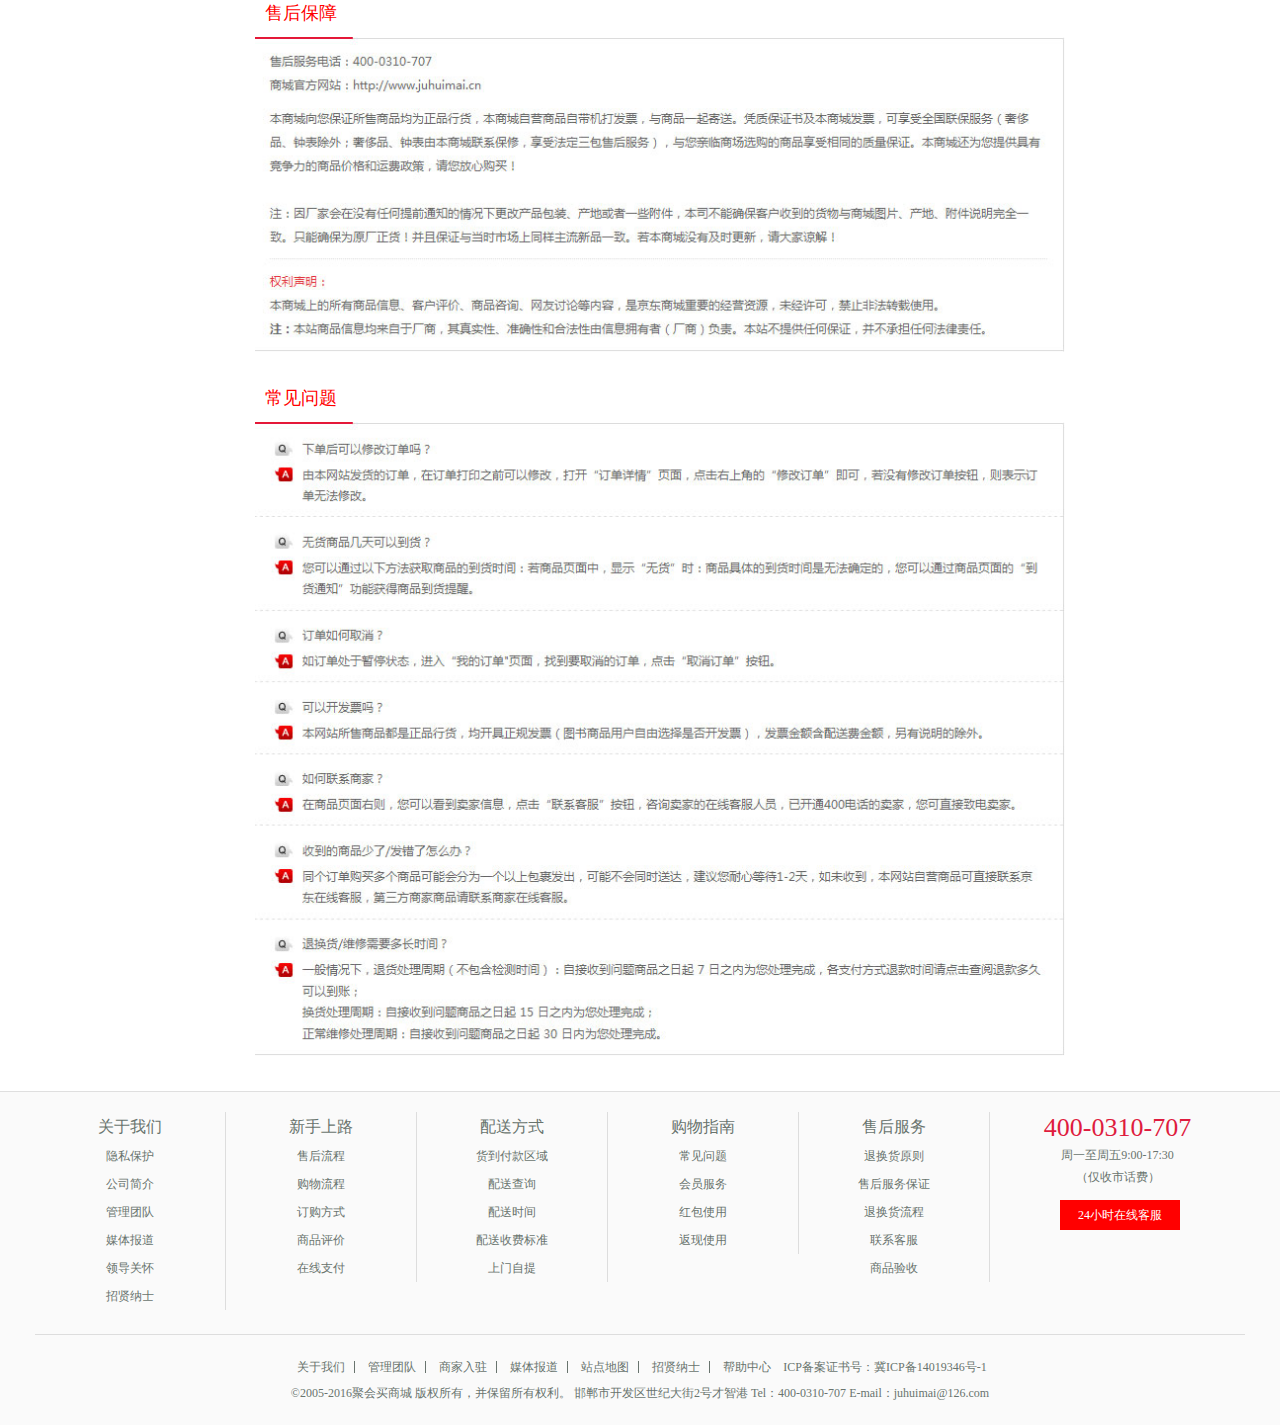
<file: JuHuimai/html/detail.html>
<!DOCTYPE html>
<html>
	<head>
		<meta charset="utf-8" />
		<title></title>
		<link rel="stylesheet" type="text/css" href="../css/common.css" />
		<link rel="stylesheet" type="text/css" href="../css/detail.css" />
		<script src="../js/jquery-1.12.4.js"></script>
		<script src="../js/detail.js"></script>
	</head>
	<body>
<!--------------------------------------------list------------------------------------>
		<div class="list">
			<img src="../img/pic1.png" alt="" />
			<p class="online">在线销售饿的都</p>
			<div class="research">
				<p>调查额额 在线调查二</p>
			</div>
			<p class="car">购物车0</p>
			<div class="research">
				<p>关注 关注店铺</p>
			</div>
			<div class="research">
				<p>收藏 收藏商品</p>
			</div>
			<div class="research pad45">
				<p>官方微信</p>
			</div>
			<div class="research hid">
				<p>回到顶部</p>
			</div>
		</div>
		
<!-----------------------------------------header---------------------------------->
		<div class="header">
			<div class="header1">
				<div class="header_l left">
					<span>邯郸</span>
					<a href="javascript:;">[切换区县]</a>
					<em>欢迎光临本店！</em>
					<a href="login.html">请登录</a>
					<a href="register.html">免费注册</a>
					<div id="city">
						<p>当前城市：<strong>邯郸</strong></p>
						<ul>
							<li><i>S</i><a href="javascript:;">石家庄</a></li>
							<li><i>B</i><a href="javascript:;">保定</a></li>
							<li><i>C</i><a href="javascript:;">沧州</a><a href="javascript:;">承德</a></li>
							<li><i>H</i><a href="javascript:;">邯郸</a><a href="javascript:;">衡水</a></li>
							<li><i>L</i><a href="javascript:;">廊坊</a></li>
							<li><i>Q</i><a href="javascript:;">秦皇岛</a></li>
							<li><i>T</i><a href="javascript:;">唐山</a></li>
							<li><i>X</i><a href="javascript:;">邢台</a></li>
							<li><i>Z</i><a href="javascript:;">张家口</a></li>
						</ul>
					</div>
				</div>
				<div class="header_c left">
					<a class="ahover" href="javacript:;">我的信息</a>
					<a class="colorRed" href="javacript:;">我关注的店铺</a>
					<a class="colorRed pos" href="cart.html">购物车</a>
					<a class="ahover abc" href="javacript:;">收藏夹</a>
					<p id="loca">
						<a href="javascript:;">已买到的宝贝</a>
						<a href="javascript:;">我的地址管理</a>
					</p>
					<p id="coll">
						<a href="javascript:;">收藏的宝贝</a>
						<a href="javascript:;">收藏的店铺</a>
					</p>
				</div>|
				<div class="header_r right">
					<a class="pad25" href="javacript:;">手机版<img src="../img/top1.jpg" /></a>
					<a class="pad13" href="javacript:;">商家支持<img src="../img/top1.jpg" /></a>
					<a class="pad28" href="javacript:;">网站导航<img src="../img/top1.jpg" /></a>
					<div id="app"><img src="../img/app.jpg" /></div>
					<ul id="mark">
						<li>
							<strong>商家：</strong>
							<p>
								<a href="javascript">售后流程</a>
								<a href="javascript">购物流程</a>
								<a href="javascript">订购方式</a>
								<a href="javascript">常见问题</a>
								<a href="javascript">文章资讯</a>
								<a href="javascript">聚惠卡</a>
								<a href="javascript">认证商家</a>
								<a href="javascript">商学院</a>
								<a href="javascript">全面招商</a>
							</p>
						</li>
						<li>
							<strong>帮助：</strong>
							<p>
								<a href="javascript">帮助中心</a>
							</p>
						</li>
					</ul>
					<ul id="product">
						<li>
							<h3>产品分类 Product</h3>	
						</li>
						<li class="w405">
							<h3>店铺街 Market</h3>	
							<a href="javascript:;">精选</a>
							<a href="javascript:;">女人</a>
							<a href="javascript:;">男人</a>
							<a href="javascript:;">精选</a>
							<a href="javascript:;">家装</a>
							<a href="javascript:;">母婴</a>
							<a href="javascript:;">美妆</a>
							<a href="javascript:;">美食</a>
							<a href="javascript:;">数码</a>
						</li>
						<li class="w361">
							<h3>关于我们 About</h3>	
							<a href="javascript:;">公司简介</a>
							<a href="javascript:;">管理团队</a>
							<a href="javascript:;">媒体报道</a>
							<a href="javascript:;">领导关怀</a>
							<a href="javascript:;">招贤纳士</a>
						</li>
					</ul>
				</div>
			</div>
		</div>
<!--------------------------------------------nav------------------------------------>
		<div class="nav">
			<h2 class="left"><a href="../index.html"><img src="../img/logo.jpg" title="log" alt="" /></a></h2>
			<span class="span">邯&nbsp;郸</span>
			<div class="nav_c left">
				<p class="p1"><a class="nobg" href="javascript:;">宝贝</a><a class="nobg" href="javascript:;">店铺</a></p>
				<p class="p2">
					<input class="text" type="text" placeholder="请输入关键字" />
					<input class="btn" type="button" value="搜索" />
				</p>
				<p class="p3">
					<a class="nopad" href="javacript:;" title="灯饰">灯饰</a>
					<a href="javacript:;" title="私房菜">私房菜</a>
					<a href="javacript:;" title="丛台酒">丛台酒</a>
					<a href="javacript:;" title="非凡旅游">非凡旅游</a>
					<a href="javacript:;" title="家具">家具</a>
					<a href="javacript:;" title="三星S6">三星S6</a>
					<a href="javacript:;" title="苹果">苹果</a>
				</p>
			</div>
			<div class="nav_r left">
				<span title="七天包退">七天包退</span>
				<span class="bg2" title="正品保障">正品保障</span>
				<span class="bg3" title="闪电发货">闪电发货</span>	
			</div>
		</div>
		<!---------------------------------top------------------------------------------->
		
		<div class="top">
			<h3 class="hTop"><a href="javacript:;" title="查看去不商品分类">全部商品分类</a></h3>
			<p>
				<a class="pad40" href="../index.html" title="首页">首页</a>
				<a class="redcolor" href="../html/fresh food.html" title="食品生鲜">食品生鲜</a>
				<a href="javacript:;" title="店铺街">店铺街</a>
				<a href="javacript:;" title="积分商城">积分商城</a>
				<a href="javacript:;" title="优惠活动">优惠活动</a>
				<a href="javacript:;" title="智能扫货">智能扫货</a>
				<a href="javacript:;" title="文章资讯">文章资讯</a>
			</p>
		</div>
		
	<!---------------------------------details------------------------------------------->	
		<div class="detail">
			<div class="details">
				<div class="enlarge">
					<img src="../img/dragbg.jpg" alt="" />
				</div>
				<ul class="banner_l">
							
				</ul>
				<div id="bNav">
					
				</div>
				<p class="pDetail">
					<a href="javascript:;">首页</a>>
					<a href="javascript:;">食品生鲜</a>>
					<a href="javascript:;">进口水果</a>>
					<a href="javascript:;">龙眼荔枝</a>>
					<span>4斤装泰国进口龙眼 去枝 小核新鲜桂圆水果湿桂圆</span>
				</p>
				<div class="details_l left">
					<div class="dragImg">
						<div id="dragmove">
							<div id="moveImg"></div>
						</div>
					</div>
					<div class="draglist">
						<span class="left"><</span>
						<img src="../img/drag1.jpg" alt="" />
						<img src="../img/drag2.jpg" alt="" />
						<img src="../img/drag3.jpg" alt="" />
						<img src="../img/drag4.jpg" alt="" />
						<span class="right">></span>
					</div>
					<div class="social">
						<a href="javascript:;">查大图</a>
						<img src="../img/socialty.jpg" alt="" />
						<span>对比</span>
					</div>
				</div>
				<div class="details_c left">
					<h4>4斤装泰国进口龙眼 去枝 小核新鲜桂圆水果湿桂圆</h4>
					<div class="bgf5">
						<p class="p1">售价<strong>39.5</strong><a href="javascript:;">降价通知</a></p>
						<p class="p2">市场价<em>47.4</em><span>会员等级价格</span></p>
						<div class="hider">
							<p>铜牌会员：37.5</p>
							<p>金牌会员：35.5</p>
							<p>钻石会员：33.5</p>
						</div>
					</div>
					<p class="p3">商品货号<span>0026440</span>上架时间<span>2016-01-18</span></p>
					<ul>
						<li>累计评价<a href="javascript:;">0人评价</a></li>
						<li>累计销量<a href="javascript:;">0</a></li>
						<li style="border-right:none">赠送积分<a href="javascript:;">39</a></li>
					</ul>
					<p class="p4">自提：<a style="margin-left:24px;" href="javascript:;">自提点列表</a><a href="javascript:;">所在区域</a></p>
					<p class="p5">数量：<button id="btn1">-</button><input id="text" type="text" value="1"/><button id="btn2">+</button>(库存100)</p>
					<p class="p6">
						<input id="button1" type="button" value="立即购买" />
						<input id="button2" type="button" value="加入购物车" />
						<a id="save" href="javascritp:;">收藏</a>
						<a id="buy" href="javascritp:;">去手机购买</a>
					</p>
				</div>
				<div class="details_r right">
					<h4>卖家：<a href="javascript:;">好儿女易购连锁店</a></h4>
					<p class="good1">好评率</p>
					<ul>
						<li>描述<p>5.0</p></li>
						<li>服务<p>5.0</p></li>
						<li style="border-right:none;">物流<p>5.0</p></li>
					</ul>
					<p class="hgh30" >商家名称&nbsp;&nbsp;&nbsp;&nbsp;好儿女易购连锁店</p>
					<p class="hgh30 bgQQ" >客服QQ</p>
					<p class="hgh30" >客服电话&nbsp;&nbsp;&nbsp;&nbsp;03138509566</p>
					<p class="hgh30" >所在地区&nbsp;&nbsp;&nbsp;&nbsp;河北邯郸</p>
					<p class="pad15"><a href="javascript:;">进入商店</a><a class="bgpad" href="javascript:;">关注本店</a></p>
					<p class="hgh32">扫一扫，手机访问店铺</p>
					<div class="w118"></div>
				</div>
			</div>
		</div>
	<!---------------------------------goodsList------------------------------------------->	
		<div class="goodsList">
			<span class="goodsLeft"><</span>
			<span class="goodsRight">></span>
			<div class="goodsCenter">
				<div class="goodsDiv">
					<ul class="goodsUl"></ul>
				</div>
			</div>
			<h4>推荐精品</h4>
		</div>	
	<!---------------------------------recommend------------------------------------------->	
		<div class="recommend">
			<div class="recomLeft left">
				<div class="classify">
					<h4>相关分类</h4>
					<div>
						<a href="javascript:;">释迦芭乐</a>
						<a href="javascript:;">樱桃车厘子</a>
						<a href="javascript:;">芒果桃李</a>
						<a href="javascript:;">龙眼荔枝</a>
						<a href="javascript:;">小波</a>
						<a href="javascript:;">奇异果猕猴桃</a>
						<a href="javascript:;">凤梨蓝莓</a>
						<a href="javascript:;">榴莲山竹</a>
					</div>
				</div>
				<div class="classify">
					<h4>同类品牌</h4>
					<div>
						
					</div>
				</div>
				<div class="classify">
					<h4>最近上新</h4>
					<div>
						<div class="showDiv">
							<ul class="showUl"></ul>
						</div>
						<p>上下</p>
					</div>
				</div>
			</div>
			<div class="recomRight left">
				<div class="recom_t">
					<span>商品名称：4斤泰国进口龙眼 去枝 小核新鲜...</span>
					<span>商品编号：JHM0026440</span>
					<span>品牌：</span>
					<span>上架时间：2016-01-18</span>
					<span>商品毛重：0克</span>
					<span>库存：100</span>
				</div>
				<div calss="recom_c">
					<img src="../img/ear1.jpg" alt="" />
					<img src="../img/ear2.jpg" alt="" />
					<img src="../img/ear3.jpg" alt="" />
					<img src="../img/ear5.jpg" alt="" />
					<img src="../img/ear4.jpg" alt="" />
					<img src="../img/ear7.jpg" alt="" />
					<img src="../img/ear6.jpg" alt="" />
					<img src="../img/ear8.jpg" alt="" />
				</div>
				<div class="develop left">
					<h4>商品评价</h4>
					<img src="../img/ear12.jpg" alt="" />
				</div>
				<div class="develop left">
					<h4>包装清单</h4>
					<img src="../img/ear9.jpg" alt="" />
				</div>
				<div class="develop left">
					<h4>售后保障</h4>
					<img src="../img/ear10.jpg" alt="" />
				</div>
				<div class="develop left">
					<h4>常见问题</h4>
					<img src="../img/ear11.jpg" alt="" />
				</div>
				
			</div>
		</div>	
		<!---------------------------------posTop------------------------------------------->
		<div class="posTop">
			<a style="background:red;border:1px solid red;color:#fff" href="javascript:;">规格参数</a>
			<a href="javascript:;">商品介绍</a>
			<a href="javascript:;">商品评价（0）</a>
			<a href="javascript:;">售后保障</a>
		</div>
		<div class="posTop2">
			<span>加入购物车</span>
			<a style="background:orange" href="javascript:;">规格参数</a>
			<a href="javascript:;">产品介绍</a>
			<a href="javascript:;">商品评价</a>
			<a href="javascript:;">包装清单</a>
			<a href="javascript:;">售后服务</a>
			<a href="javascript:;">常见问题</a>
			<div></div>
		</div>
			
			
			
		<!---------------------------------footend------------------------------------------->
		<div class="footend">
			<div class="footer">
				<ul class="footer_l left">
					<li>
						<h4>关于我们</h4>
						<a href="javascript:;">隐私保护</a>
						<a href="javascript:;">公司简介</a>
						<a href="javascript:;">管理团队</a>
						<a href="javascript:;">媒体报道</a>
						<a href="javascript:;">领导关怀</a>
						<a href="javascript:;">招贤纳士</a>
					</li>
					<li>
						<h4>新手上路</h4>
						<a href="javascript:;">售后流程</a>
						<a href="javascript:;">购物流程</a>
						<a href="javascript:;">订购方式</a>
						<a href="javascript:;">商品评价</a>
						<a href="javascript:;">在线支付</a>
					</li>
					<li>
						<h4>配送方式</h4>
						<a href="javascript:;">货到付款区域</a>
						<a href="javascript:;">配送查询</a>
						<a href="javascript:;">配送时间</a>
						<a href="javascript:;">配送收费标准</a>
						<a href="javascript:;">上门自提</a>
					</li>
					<li>
						<h4>购物指南</h4>
						<a href="javascript:;">常见问题</a>
						<a href="javascript:;">会员服务</a>
						<a href="javascript:;">红包使用</a>
						<a href="javascript:;">返现使用</a>
					</li>
					<li>
						<h4>售后服务</h4>
						<a href="javascript:;">退换货原则</a>
						<a href="javascript:;">售后服务保证</a>
						<a href="javascript:;">退换货流程</a>
						<a href="javascript:;">联系客服</a>
						<a href="javascript:;">商品验收</a>
					</li>
				</ul>
				<div class="footer_r left">
					<strong>400-0310-707</strong>
					<p>周一至周五9:00-17:30</p>
					<p>（仅收市话费）</p>
					<a href="javascript:;">24小时在线客服</a>
				</div>
			</div>
			<p class="about">
				<a href="javascript:;">关于我们</a><a href="javascript:;">管理团队</a><a href="javascript:;">商家入驻</a><a href="javascript:;">媒体报道</a><a href="javascript:;">站点地图</a><a href="javascript:;">招贤纳士</a><a href="javascript:;">帮助中心</a>
				ICP备案证书号：<a href="javascript:;">冀ICP备14019346号-1</a>
			</p>
			<p class="end">
				<a href="javascript:;">&copy;2005-2016聚会买商城 版权所有，并保留所有权利。</a>
				<a href="javascript:;">邯郸市开发区世纪大街2号才智港</a>
				<a href="javascript:;">Tel：400-0310-707</a>
				<a href="javascript:;">E-mail：juhuimai@126.com</a>
			</p>
		</div>	
	</body>
</html>
</file>
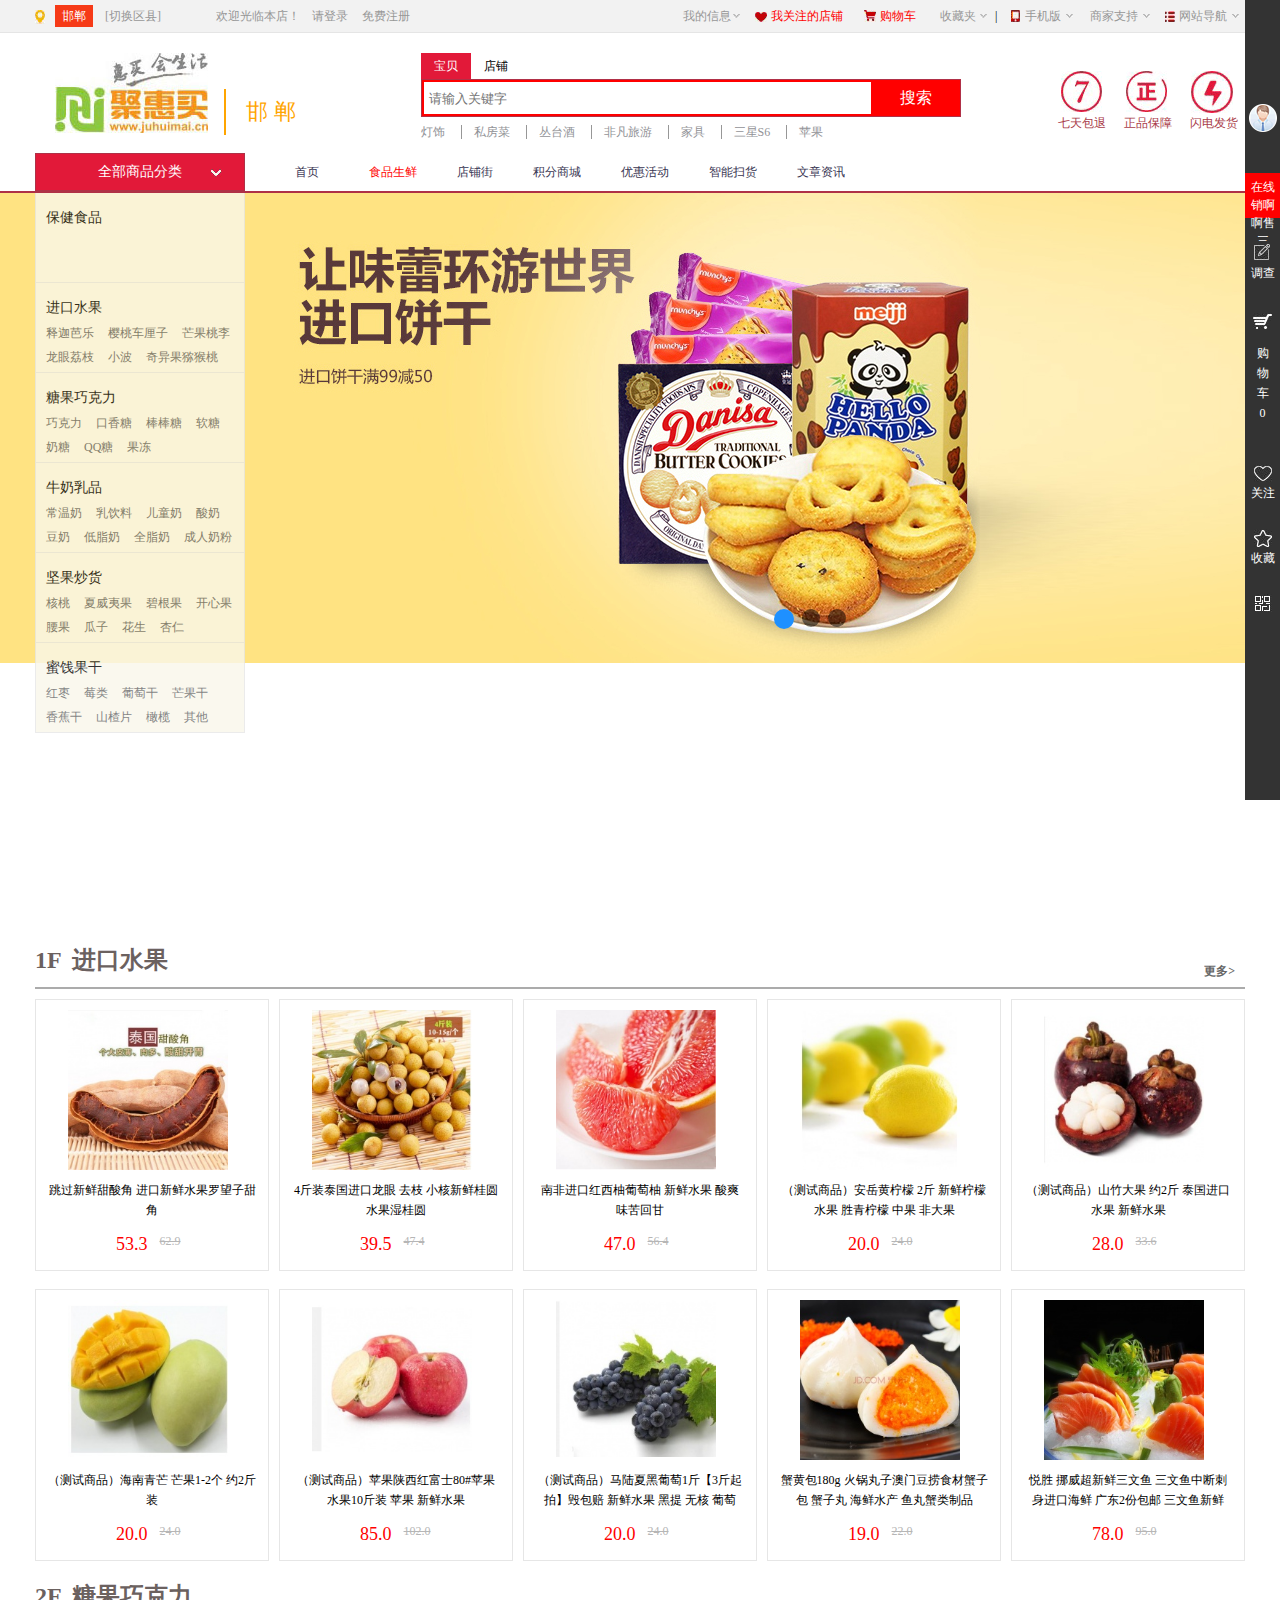
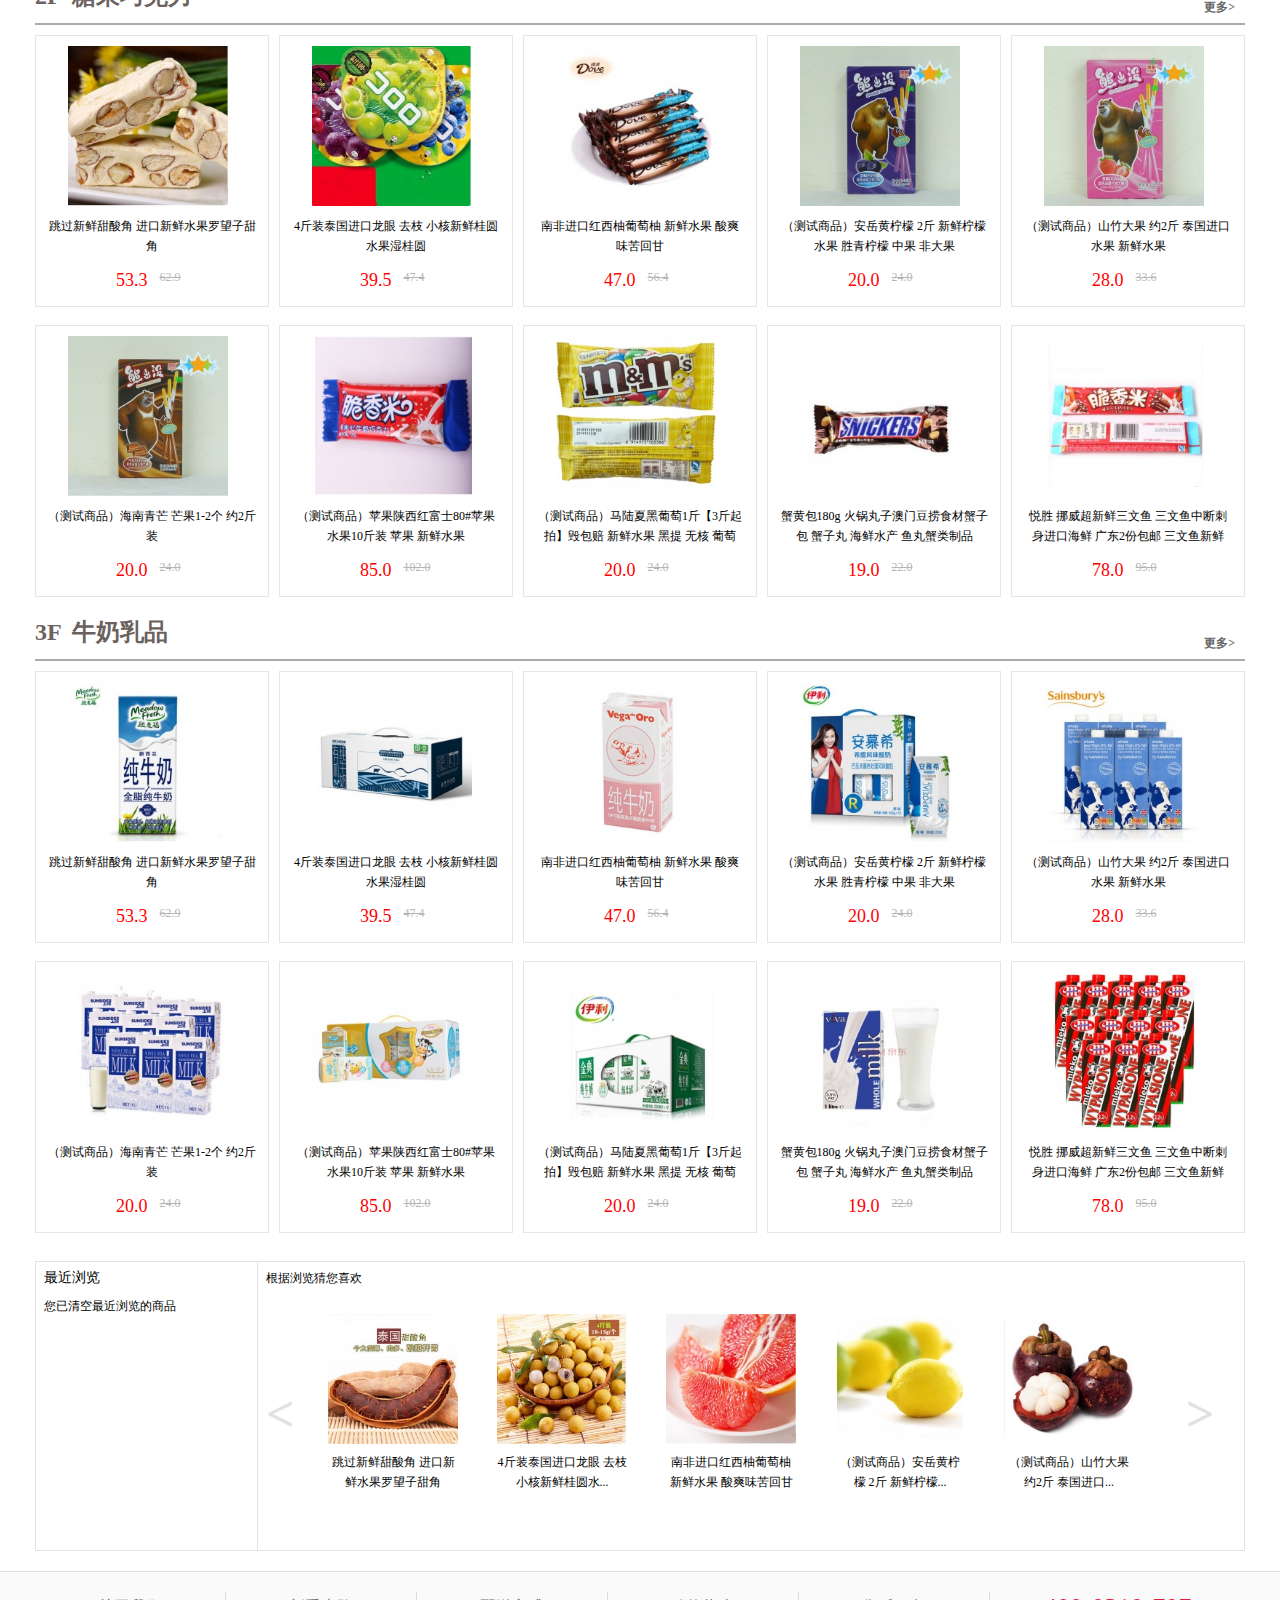
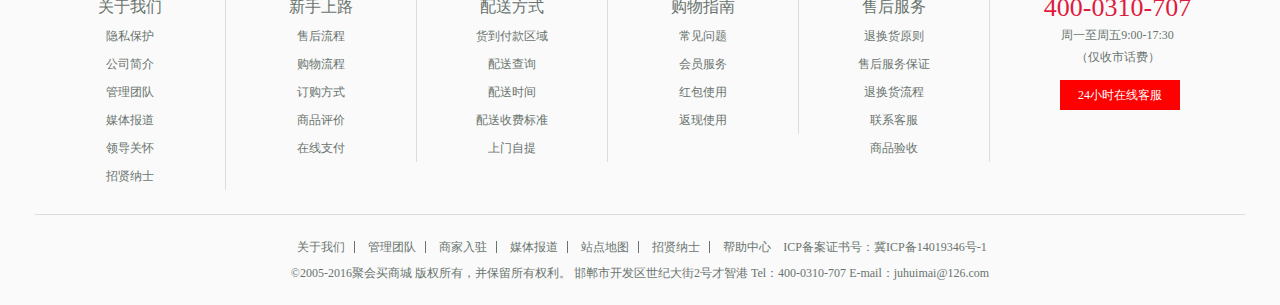
<file: JuHuimai/html/fresh food.html>
<!DOCTYPE html>
<html>
	<head>
		<meta charset="utf-8" />
		<title></title>
		<link rel="stylesheet" type="text/css" href="../css/common.css" />
		<link rel="stylesheet" type="text/css" href="../css/style1.css" />
		<script src="../js/jquery-1.12.4.js"></script>
		<script src="../js/fresh.js"></script>
	</head>
	<body>
<!------------------------------------list-------------------------------------------->
		<div class="list">
			<img src="../img/pic1.png" alt="" />
			<p class="online">在线销啊啊售三</p>
			<div class="research">
				<p>调查 在线调查</p>
			</div>
			<p class="car">购物车0</p>
			<div class="research">
				<p>关注 关注店铺</p>
			</div>
			<div class="research">
				<p>收藏 收藏商品</p>
			</div>
			<div class="research pad45">
				<p>官方微信</p>
			</div>
			<div class="research hid">
				<p>回到顶部</p>
			</div>
		</div>
<!-------------------------------------header-------------------------------------->
		<div class="header">
			<div class="header1">
				<div class="header_l left">
					<span>邯郸</span>
					<a href="javascript:;">[切换区县]</a>
					<em>欢迎光临本店！</em>
					<a href="../html/login.html">请登录</a>
					<a href="../html/register.html">免费注册</a>
					<div id="city">
						<p>当前城市：<strong>邯郸</strong></p>
						<ul>
							<li><i>S</i><a href="javascript:;">石家庄</a></li>
							<li><i>B</i><a href="javascript:;">保定</a></li>
							<li><i>C</i><a href="javascript:;">沧州</a><a href="javascript:;">承德</a></li>
							<li><i>H</i><a href="javascript:;">邯郸</a><a href="javascript:;">衡水</a></li>
							<li><i>L</i><a href="javascript:;">廊坊</a></li>
							<li><i>Q</i><a href="javascript:;">秦皇岛</a></li>
							<li><i>T</i><a href="javascript:;">唐山</a></li>
							<li><i>X</i><a href="javascript:;">邢台</a></li>
							<li><i>Z</i><a href="javascript:;">张家口</a></li>
						</ul>
					</div>
				</div>
				<div class="header_c left">
					<a class="ahover" href="javacript:;">我的信息</a>
					<a class="colorRed" href="javacript:;">我关注的店铺</a>
					<a class="colorRed pos" href="cart.html">购物车</a>
					<a class="ahover abc" href="javacript:;">收藏夹</a>
					<p id="loca">
						<a href="javascript:;">已买到的宝贝</a>
						<a href="javascript:;">我的地址管理</a>
					</p>
					<p id="coll">
						<a href="javascript:;">收藏的宝贝</a>
						<a href="javascript:;">收藏的店铺</a>
					</p>
				</div>|
				<div class="header_r right">
					<a class="pad25" href="javacript:;">手机版<img src="../img/top1.jpg" /></a>
					<a class="pad13" href="javacript:;">商家支持<img src="../img/top1.jpg" /></a>
					<a class="pad28" href="javacript:;">网站导航<img src="../img/top1.jpg" /></a>
					<div id="app"><img src="../img/app.jpg" /></div>
					<ul id="mark">
						<li>
							<strong>商家：</strong>
							<p>
								<a href="javascript">售后流程</a>
								<a href="javascript">购物流程</a>
								<a href="javascript">订购方式</a>
								<a href="javascript">常见问题</a>
								<a href="javascript">文章资讯</a>
								<a href="javascript">聚惠卡</a>
								<a href="javascript">认证商家</a>
								<a href="javascript">商学院</a>
								<a href="javascript">全面招商</a>
							</p>
						</li>
						<li>
							<strong>帮助：</strong>
							<p>
								<a href="javascript">帮助中心</a>
							</p>
						</li>
					</ul>
					<ul id="product">
						<li>
							<h3>产品分类 Product</h3>	
						</li>
						<li class="w405">
							<h3>店铺街 Market</h3>	
							<a href="javascript:;">精选</a>
							<a href="javascript:;">女人</a>
							<a href="javascript:;">男人</a>
							<a href="javascript:;">精选</a>
							<a href="javascript:;">家装</a>
							<a href="javascript:;">母婴</a>
							<a href="javascript:;">美妆</a>
							<a href="javascript:;">美食</a>
							<a href="javascript:;">数码</a>
						</li>
						<li class="w361">
							<h3>关于我们 About</h3>	
							<a href="javascript:;">公司简介</a>
							<a href="javascript:;">管理团队</a>
							<a href="javascript:;">媒体报道</a>
							<a href="javascript:;">领导关怀</a>
							<a href="javascript:;">招贤纳士</a>
						</li>
					</ul>
				</div>
			</div>
		</div>
<!----------------------------------------nav---------------------------------------->
		<div class="nav">
			<h2 class="left"><a href="../index.html"><img src="../img/logo.jpg" title="log" alt="" /></a></h2>
			<span class="span">邯&nbsp;郸</span>
			<div class="nav_c left">
				<p class="p1"><a class="nobg" href="javascript:;">宝贝</a><a class="nobg" href="javascript:;">店铺</a></p>
				<p class="p2">
					<input class="text" type="text" placeholder="请输入关键字" />
					<input class="btn" type="button" value="搜索" />
				</p>
				<p class="p3">
					<a class="nopad" href="javacript:;" title="灯饰">灯饰</a>
					<a href="javacript:;" title="私房菜">私房菜</a>
					<a href="javacript:;" title="丛台酒">丛台酒</a>
					<a href="javacript:;" title="非凡旅游">非凡旅游</a>
					<a href="javacript:;" title="家具">家具</a>
					<a href="javacript:;" title="三星S6">三星S6</a>
					<a href="javacript:;" title="苹果">苹果</a>
				</p>
			</div>
			<div class="nav_r left">
				<span title="七天包退">七天包退</span>
				<span class="bg2" title="正品保障">正品保障</span>
				<span class="bg3" title="闪电发货">闪电发货</span>	
			</div>
		</div>
<!--------------------------------------top------------------------------------------->
		<div class="top">
			<h3 class="hTop"><a href="javacript:;" title="查看去不商品分类">全部商品分类</a></h3>
			<p>
				<a class="pad40" href="../index.html" title="首页">首页</a>
				<a class="redcolor" href="javacript:;" title="食品生鲜">食品生鲜</a>
				<a href="javacript:;" title="店铺街">店铺街</a>
				<a href="javacript:;" title="积分商城">积分商城</a>
				<a href="javacript:;" title="优惠活动">优惠活动</a>
				<a href="javacript:;" title="智能扫货">智能扫货</a>
				<a href="javacript:;" title="文章资讯">文章资讯</a>
			</p>
		</div>
<!-------------------------------------content------------------------------------------>	
		<div class="content">
			<div class="content1">
				<ul class="contList">
					
				</ul>
				<div class="contNav">
					
				</div>
				<ul class="banner_l">
					
				</ul>
				<div id="bNav">
					
				</div>
				<p class="contSpot">
					<span style="background:dodgerblue;width:20px;height:20px;opacity:1;"></span>
					<span></span>
					<span></span>
				</p>
			</div>
		</div>	
<!---------------------------------foodList------------------------------------------>	
		<div class="foodList">
			<div class="foodfloor">
				<h3>1F<span>进口水果</span><a href="javascript:;">更多></a></h3>
				<ul class="foodUl"></ul>
			</div>
			<div class="foodfloor">
				<h3>2F<span>糖果巧克力</span><a href="javascript:;">更多></a></h3>
				<ul class="foodUl"></ul>
			</div>
			<div class="foodfloor">
				<h3>3F<span>牛奶乳品</span><a href="javascript:;">更多></a></h3>
				<ul class="foodUl"></ul>
			</div>
			<div class="look">
				<div class="look_l left">
					<p>最近浏览</p>
					<div class="overAuto">
						您已清空最近浏览的商品
					</div>
				</div>
				<div class="look_r left">
					<p>根据浏览猜您喜欢</p>
					<ul class="lookLike">
						<li>
							<img src="../img/food1.jpg" alt="" />
							<a href="javacript:;">跳过新鲜甜酸角 进口新鲜水果罗望子甜角</a>
						</li>
						<li>
							<img src="../img/food2.jpg" alt="" />
							<a href="javacript:;">4斤装泰国进口龙眼 去枝 小核新鲜桂圆水...</a>
						</li>
						<li>
							<img src="../img/food3.jpg" alt="" />
							<a href="javacript:;">南非进口红西柚葡萄柚 新鲜水果 酸爽味苦回甘</a>
						</li>
						<li>
							<img src="../img/food4.jpg" alt="" />
							<a href="javacript:;">（测试商品）安岳黄柠檬 2斤 新鲜柠檬...</a>
						</li>
						<li>
							<img src="../img/food5.jpg" alt="" />
							<a href="javacript:;">（测试商品）山竹大果 约2斤 泰国进口...</a>
						</li>
					</ul>
					<span class="spanLeft"><</span>
					<span class="spanRight">></span>
				</div>
			</div>
		</div>	
<!---------------------------------footend------------------------------------------->
		<div class="footend">
			<div class="footer">
				<ul class="footer_l left">
					<li>
						<h4>关于我们</h4>
						<a href="javascript:;">隐私保护</a>
						<a href="javascript:;">公司简介</a>
						<a href="javascript:;">管理团队</a>
						<a href="javascript:;">媒体报道</a>
						<a href="javascript:;">领导关怀</a>
						<a href="javascript:;">招贤纳士</a>
					</li>
					<li>
						<h4>新手上路</h4>
						<a href="javascript:;">售后流程</a>
						<a href="javascript:;">购物流程</a>
						<a href="javascript:;">订购方式</a>
						<a href="javascript:;">商品评价</a>
						<a href="javascript:;">在线支付</a>
					</li>
					<li>
						<h4>配送方式</h4>
						<a href="javascript:;">货到付款区域</a>
						<a href="javascript:;">配送查询</a>
						<a href="javascript:;">配送时间</a>
						<a href="javascript:;">配送收费标准</a>
						<a href="javascript:;">上门自提</a>
					</li>
					<li>
						<h4>购物指南</h4>
						<a href="javascript:;">常见问题</a>
						<a href="javascript:;">会员服务</a>
						<a href="javascript:;">红包使用</a>
						<a href="javascript:;">返现使用</a>
					</li>
					<li>
						<h4>售后服务</h4>
						<a href="javascript:;">退换货原则</a>
						<a href="javascript:;">售后服务保证</a>
						<a href="javascript:;">退换货流程</a>
						<a href="javascript:;">联系客服</a>
						<a href="javascript:;">商品验收</a>
					</li>
				</ul>
				<div class="footer_r left">
					<strong>400-0310-707</strong>
					<p>周一至周五9:00-17:30</p>
					<p>（仅收市话费）</p>
					<a href="javascript:;">24小时在线客服</a>
				</div>
			</div>
			<p class="about">
				<a href="javascript:;">关于我们</a><a href="javascript:;">管理团队</a><a href="javascript:;">商家入驻</a><a href="javascript:;">媒体报道</a><a href="javascript:;">站点地图</a><a href="javascript:;">招贤纳士</a><a href="javascript:;">帮助中心</a>
				ICP备案证书号：<a href="javascript:;">冀ICP备14019346号-1</a>
			</p>
			<p class="end">
				<a href="javascript:;">&copy;2005-2016聚会买商城 版权所有，并保留所有权利。</a>
				<a href="javascript:;">邯郸市开发区世纪大街2号才智港</a>
				<a href="javascript:;">Tel：400-0310-707</a>
				<a href="javascript:;">E-mail：juhuimai@126.com</a>
			</p>
		</div>	
	</body>
</html>
</file>
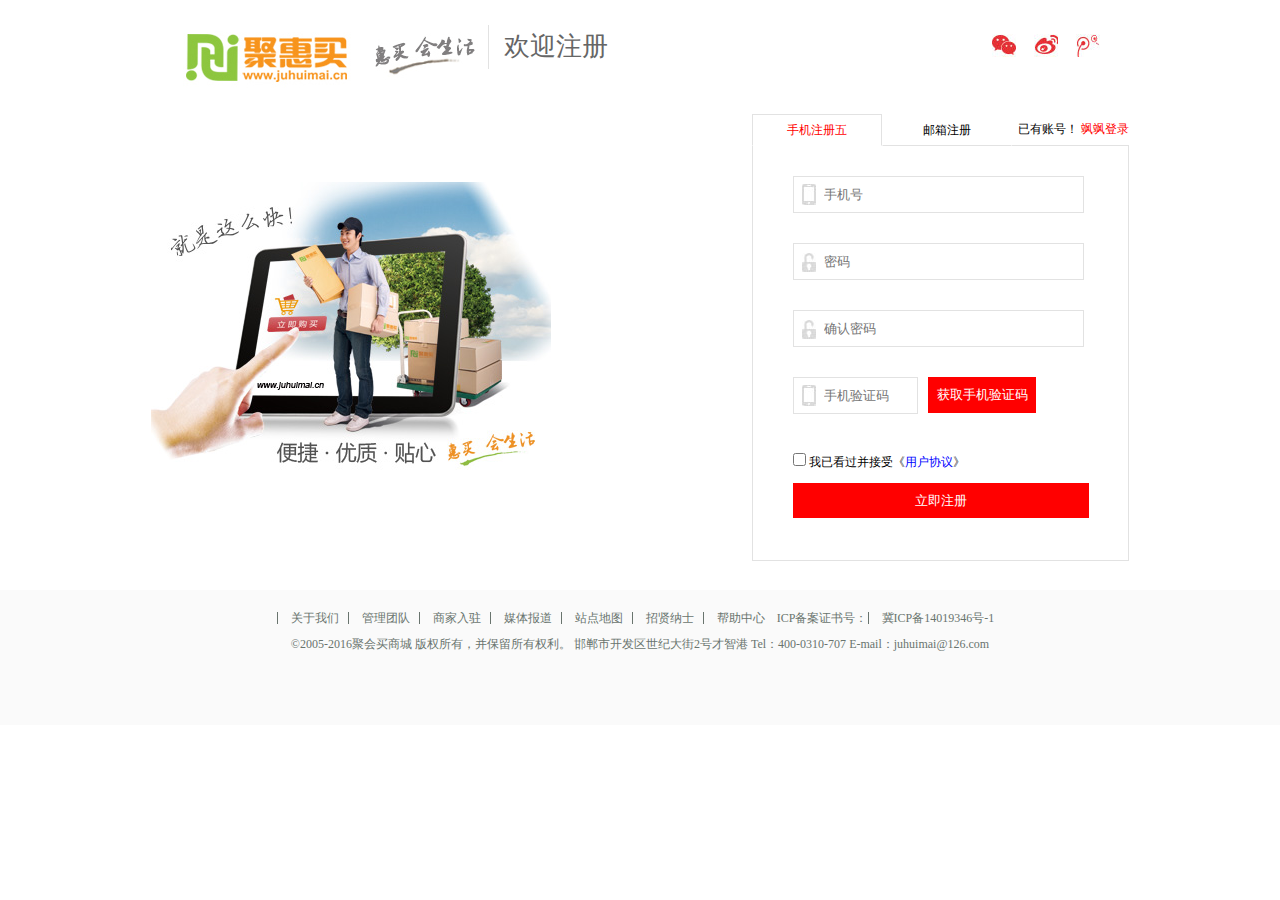
<file: JuHuimai/html/register.html>
<!DOCTYPE html>
<html>
	<head>
		<meta charset="UTF-8">
		<title></title>
		<link rel="stylesheet" type="text/css" href="../css/register.css" />
		<script src="../js/jquery-1.12.4.js"></script>
		<script src="../js/register.js"></script>
	</head>
	<body>
<!--------------------------------------------regTop------------------------------------>
		<div class="regTop">
			<h2>
				<a class="logobg" href="../index.html">
					<img src="../img/logobg.jpg" alt="" />
				</a>
				
			</h2>
			<span>欢迎注册</span>
			<a href="javascript:;"></a>
			<a class="weibo" href="javascript:;"></a>
			<a class="sina" href="javascript:;"></a>
		</div>
<!--------------------------------------------regNav------------------------------------>
		<div class="regNav">
			<div class="regMain">
				<ul class="regUl">
					<li style="border:1px solid #e2e2e2;border-bottom:1px solid #fff;color:red;" class="borderNo left">手机注册五</li>
					<li class="borderNo left">邮箱注册</li>
					<li class="haveHao left">已有账号！<a href="login.html">  飒飒登录</a></li>
				</ul>
				<form class="regInput" action="post">
					<div class="divInp">
						<input class="inp1 bginp" type="text" placeholder="手机号" />
						<span>-手机号码不是一个有效的号码</span>
					</div>
					<div class="divInp">
						<input class="inp1" type="password" placeholder="密码" />
						<span>-登录密码不能少于6个字符</span>
					</div>
					<div class="divInp">
						<input class="inp1" type="password" placeholder="确认密码" />
						<span>-登录密码不能少于6个字符</span>
					</div>
					<p class="pInp1">
						<input class="inp2 bginp" type="text" placeholder="手机验证码" />
						<input class="inp3" type="button" value="获取手机验证码" />
					</p>
					<p class="pInp2">
						<input type="checkbox" />
						<span>我已看过并接受《<a href="javascript:;">用户协议</a>》</span>
					</p>
					<input class="inp4" type="submit" value="立即注册" />
				</form>
			</div>
				
		</div>
<!--------------------------------------------endFoot------------------------------------>
		<div class="endFoot">
			<p class="about1">
				<a href="javascript:;">关于我们</a><a href="javascript:;">管理团队</a><a href="javascript:;">商家入驻</a><a href="javascript:;">媒体报道</a><a href="javascript:;">站点地图</a><a href="javascript:;">招贤纳士</a><a href="javascript:;">帮助中心</a>
				ICP备案证书号：<a href="javascript:;">冀ICP备14019346号-1</a>
			</p>
			<p class="end1">
				<a href="javascript:;">&copy;2005-2016聚会买商城 版权所有，并保留所有权利。</a>
				<a href="javascript:;">邯郸市开发区世纪大街2号才智港</a>
				<a href="javascript:;">Tel：400-0310-707</a>
				<a href="javascript:;">E-mail：juhuimai@126.com</a>
			</p>
		</div>
			
	</body>
</html>
</file>
<file: JuHuimai/css/common.css>
@charset "utf-8";
/* CSS Document */
*{margin:0;padding:0;}
body{font:12px/24px "微软雅黑";}
ul,ol,dl,li{list-style:none;}
a{text-decoration:none;color:#000;cursor:pointer;}
img{border:none;}
h1,h2,h3,h4,h5,h6{font-weight:normal;}
.left{float:left;}
.right{float:right;}

.header1,.nav,.top,.foot,.footer,.data,.links,.about,.end{width:1210px;margin:0 auto;}
.blank{height:5px;overflow:hidden;clear:both;}

/*---------------------------------------list---------------------------------*/

.list{height:800px;width:35px;background:#333333;z-index:5;position:fixed;right:0;top:0;overflow:hidden;}
.list img{margin-top:100px;overflow:hidden;}
.online{width:35px;height:40px;margin:30px 0 0;background:red;color:#fff;text-align:center;
padding-top:5px;line-height:18px;}
.research{width:35px;height:45px;position:relative;overflow:hidden;margin-top:20px;cursor:pointer;}
.research p{height:65px;width:35px;color:#fff;text-align:center;padding-top:25px;line-height:20px;
 position:absolute;}
 .pad45 p{height:45px;padding-top:45px;}
 .hid{bottom:-45px;position:absolute;}
 .hid p{height:45px;padding-top:45px;}
 .car{height:95px;cursor:pointer;padding:40px 10px 0;width:15px;line-height:20px;color:#fff;background:url(../img/car.jpg) no-repeat 8px 10px;margin-top:20px;text-align:center;}

/*---------------------------------------header-----------------------------*/

.header{width:100%;height:32px;background:#f2f2f2;
border-bottom:1px solid #e5e5e5;line-height:32px;}
.header1{height:32px;}
.header_l{height:32px;width:640px;background:url(../img/bg.png) no-repeat 0 10px;position:relative;}
.header_l span{display:block;float:left;margin:5px 0 0 20px;line-height:22px;padding:0 7px;
background:#f63a17;color:#fff;cursor:pointer;}
.header_l em{display:block;float:left;margin-left:53px;font-style:normal;color:#979797;}
.header_l>a{display:block;float:left;padding:0 2px 0 12px;color:#979797;}
#city{width:200px;height:320px;cursor:pointer;position:absolute;background:#fff;display:none;
left:18px;top:25px;border:1px solid #e5e5e5;z-index:5;padding:12px 10px 0;}
#city p{line-height:28px;border-bottom:1px solid #dddddd;color:#2f2f2f;margin-bottom:6px;}
#city ul li{height:30px;width:200px;float:left;}
#city ul li i{display:block;width:20px;height:20px;text-align:center;background:#cbcac6;border-radius:50%;
float:left;font-style:normal;color:#fff;line-height:20px;}
#city ul li a{line-height:20px;float:left;display:block;padding:0 5px;margin:0 5px;}
.header_c{height:32px;width:320px;position:relative;}
.header_c .ahover{display:block;float:left;color:#979797;padding:0 19px 0 8px;background:url(../img/bg1.jpg) no-repeat 58px 14px;}
.header_c .colorRed{display:block;float:left;color:red;background:url(../img/bg.png) no-repeat 5px -17px;padding:0 16px 0 21px;}
.header_c .pos{background:url(../img/bg.png) no-repeat 5px -45px;}
.header_c .abc{background:url(../img/bg1.jpg) no-repeat 48px 14px;}
.header_c #loca{height:48px;width:94px;border:1px solid #e5e5e5;position:absolute;top:32px;left:-1px;
background:#fff;padding-top:8px;display:none;}
.header_c #coll{height:48px;width:82px;border:1px solid #e5e5e5;position:absolute;top:32px;left:255px;
background:#fff;padding-top:8px;display:none;}
.header_c #loca a,.header_c #coll a{color:#676767;display:block;padding:0 10px;float:left;line-height:20px;}
.header_r{height:32px;width:245px;position:relative;}
.header_r a{display:block;float:left;color:#979797;height:32px;overflow:hidden;position:relative;padding-right:16px;}
.header_r a img{overflow:hidden;position:absolute;right:4px;top:14px;}
.pad25{background:url(../img/bg.png) no-repeat 11px -70px;padding-left:25px;}
.pad13{padding-left:13px;}
.pad28{background:url(../img/bg.png) no-repeat 11px -96px;padding-left:25px;}
#app{height:170px;width:170px;border:1px solid #e5e5e5;border-top:1px solid #fff;position:absolute;left:0;top:30px;display:none;}
#app img{width:170px;width:170px;overflow:hidden;float:left;}
#mark{height:196px;width:128px;background:#fff;border:1px solid #e5e5e5;border-top:none;padding:3px 10px 0;
position:absolute;left:5px;top:32px;z-index:5;display:none;}
#mark li{width:128px;border-bottom:1px dashed #827777;padding-top:6px;float:left;}
#mark li strong{line-height:14px;color:#666666;float:left;width:128px;}
#mark li p{width:128px;float:left;margin-bottom:5px;display:block;}
#mark li p a{display:block;line-height:22px;height:22px;float:left;}
#product{width:1208px;height:88px;position:absolute;right:0;border:1px solid #e5e5e5;top:32px;
background:#fff;border-top:none;z-index:5;padding:25px 0;overflow:hidden;display:none;}
#product li{float:left;width:410px; border-right:1px solid #e5e5e5;height:88px;padding-left:30px;}
#product .w405{width:375px;}
#product .w405 h3{color:blue;}
#product .w361{width:331px;border-right:none;}
#product .w361 h3{color:black;}
#product h3{font-size:16px;line-height:26px;color:orange;}

/*-------------------------------------nav----------------------------------*/

.nav{padding:20px 0 0;height:100px;}
.nav h2{width:153px;height:80px;overflow:hidden;margin:0 16px 0 20px;}
.nav .span{display:block;float:left;padding:0 20px;border-left:2px solid orange;font-size:22px;line-height:46px;
margin-top:36px;color:orange;margin-right:105px;}
.nav_c{width:540px;height:85px;float:left;margin-right:80px;}
.nav_c .p1{height:26px;}
.nobg{display:block;line-height:26px;width:50px;color:#000;
text-align:center;float:left;}
.nav_c .p2{height:36px;border:1px solid #b03047;margin-bottom:8px;}
.nav_c .p2 .text{height:32px;border:2px solid red;width:447px;float:left;text-indent:5px;}
.nav_c .p2 .btn{height:36px;border:none;background:red;width:87px;float:left;font-size:16px;color:#fff;}
.nav_c .p3 a{border-left:1px solid #979797;padding:0 16px 0 12px;line-height:14px;color:#929397;display:block;float:left;}
.nav_c .p3 a:hover{text-decoration:underline}
.nav_c .p3 .nopad{padding-left:0;border-left:none;}
.nav_r{padding-top:10px;width:200px;height:64px;}
.nav_r span{display:block;width:50px;height:64px;font-size:12px;color:#a93b48;cursor:pointer;
background:url(../img/bg.png) no-repeat 4px -234px;float:left;margin-left:16px;text-align:center;line-height:120px;}
.nav_r .bg2{background:url(../img/bg.png) no-repeat -47px -234px;}
.nav_r .bg3{background:url(../img/bg.png) no-repeat -99px -234px;}

/*--------------------------------------top----------------------------------*/

.top{height:38px;}
.top h3{float:left;width:210px;height:38px;margin-right:20px;}
.top h3 a{display:block;line-height:36px;width:208px;background:#e21939 url(../img/bg2.jpg) no-repeat 175px 15px;
border:1px solid #af3147;color:#fff;text-align:center;font-size:14px;font-weight:normal;}
.top p a{display:block;line-height:38px;padding:0 20px;color:#393653;float:left;}
.top p .pad40{padding:0 30px;}
</file>
<file: JuHuimai/css/style.css>
@charset "utf-8";
/* CSS Document */
*{margin:0;padding:0;}
body{font:12px/24px "微软雅黑";}
ul,ol,dl,li{list-style:none;}
a{text-decoration:none;color:#000;cursor:pointer;}
img{border:none;}
h1,h2,h3,h4,h5,h6{font-weight:normal;}
.left{float:left;}
.right{float:right;}

.banner1,.main,.main1,.main2,.floorList,.shops,.wraps,.foot,.footer,.data,.links,.about,.end{width:1210px;margin:0 auto;}
.blank{height:5px;overflow:hidden;clear:both;}

/*------------------------location---------------------------------*/
 #location{height:240px;width:50px;position:fixed;left:40px;top:300px;display:none;}
 #location li{height:30px;float:left;width:50px;}
 #location li a{display:block;float:left;width:50px;text-align:center;line-height:29px;border-bottom:1px dashed #f63a17;}
 #location li .word{display:none;color:#fff;}



/*------------------------banner---------------------------------*/
.banner{width:100%;height:514px;border-top:2px solid #af3147;background:url(../img/banner1.jpg) no-repeat scroll center center;}
.banner1{height:514px;position:relative;}
.banner_l{width:179px;height:512px;border:1px solid #e7e7e7;padding:0 13px 0 16px;background:#fff;opacity:0.8;}
.banner_l li{height:55px;border-bottom:1px solid #e7e7e7;padding-top:8px;line-height:28px;
text-indent:37px;font-size:14px;}
.banner_l li p{line-height:12px;font-size:12px;}

#bNav{width:790px;position:absolute;left:210px;background:#fff;z-index:10;display:none;border:1px solid red;}
.bannerNav{width:788px;}
.leftNav{width:570px;}
.leftNav ul{width:570px;}
.liTitle{width:570px;border-bottom:1px dashed #e7e7e7;float:left;padding:10px 0;}
.aTitle{width:110px;display:block;float:left;line-height:28px;color:#000;font-weight:bold;text-align:right;}
.liTitle span{display:block;width:460px;float:left;}
.liDetail{display:block;float:left;width:90px;line-height:28px;margin-left:25px;color:#666;}
.rightNav{width:200px;}
.pGroom{line-height:40px;font-size:14px;color:red;border-bottom:1px dashed #e7e7e7;margin-bottom:10px;}
.aGroom{line-height:18px;display:block;float:left;width:100px;color:#666;}



.banner_c{width:790px;height:204px;margin-top:310px;}
.banner_c p{width:790px;height:22px;background:rgba(255,255,255,0.3);position:relative;margin-bottom:3px;}
.banner_c p span{display:blcok;position:absolute;width:24px;height:6px;background:#333;opacity:0.5;left:585px;top:7px;}
.pic{height:178px;width:790px;border-bottom:1px solid #e7e7e7;}
.pic a{display:block;float:left;width:264px;height:178px;}
.pic .w262{width:262px;}
.banner_r{width:208px;height:512px;border:1px solid #e7e7e7;}
.banner_r .banP{line-height:36px;background:#fff;opacity:0.8;border-bottom:1px solid #e7e7e7;text-indent:16px;font-size:14px;}
.banner_r .dingdan{padding:20px 9px 0;width:190px;background:#fff;opacity:0.8;height:270px;}
.banner_r .dingdan li{line-height:30px;}
.banner_r .dingdan li em{font-style:normal;display:inline-block;width:16px;line-height:16px;
text-align:center;color:#fff;background:#d7122e;margin-right:10px;}
.banner_r .dingdan li p{line-height:20px;text-indent:25px;}
.banner_r .dingdan li span{display:block;line-height:40px;text-indent:25px;font-size:16px;color:#d7122e;}
.banner_r .dingdan li img{height:68px;width:68px;float:left;}
.banner_r .dingdan li .fleft{width:100px;float:left;}
.banner_r .button{height:30px;border:1px solid #e7e7e7;width:208px;}
.banner_r .button a{display:block;line-height:30px;padding:0 27px;float:left;background:#f7f7f7;border:1px solid #e7e7e7;}
.banner_r .btnbox{height:133px;width:186px;background:#fff;padding:20px 0 0 22px;}
.banner_r .boxApply{display:block;height:54px;width:162px;border:1px solid #cd5d1d;border-radius:5px;
color:#fff;background:#ff7a00;text-align:center;font-size:20px;line-height:36px;}
.boxApply p{font-size:12px;line-height:12px;}
.banner_r .boxLogin{line-height:54px;display:block;width:168px;text-align:center;}
.banner_r .btnbox2{height:137px;width:190px;background:#fff;padding:8px 9px;display:none;}
.banner_r .btnbox2 li{line-height:27px;width:190px;text-indent:10px;}

/*------------------------main---------------------------------*/
.main{height:394px;position:relative;}
#main_1{height:57px;line-height:72px;background:#fff;position:relative;overflow:hidden;}
#main_1 a{display:block;float:left;padding:0 13px;margin-right:15px;font-size:16px;color:#67656a;}
#movePic{position:absolute;left:0;top:52px;}
.main>div{width:1198px;height:304px;border:1px solid #eeeeee;display:none;}
.main #doubLeft{width:2396px;height:304px;position:relative;}
.main #doubLeft ul{width:1198px;height:304px;float:left;}
.main div ul{width:1198px;height:304px;}
.main ul li{height:80px;width:180px;position:relative;background:#fff;float:left;margin:15px 2px 2px 15px;overflow:hidden;}
.main ul li img{position:absolute;left:0;top:0;}
#main_t{position:relative;overflow:hidden;}
#main_t span{display:block;position:absolute;left:8px;top:130px;width:46px;line-height:40px;font-size:46px;height:46px;
border-radius:50%;background:rgba(0,0,0,0.2);text-align:center;color:#fff;cursor:pointer;}

/*------------------------main1--------------------------------*/
.main1{height:368px;}
.main1 h3{height:38px;width:1210px;overflow:hidden;}
.main1 h3 .hleft{line-height:38px;font-size:16px;font-weight:bold;color:#000;text-indent:2px;width:500px;display:block;}
.main1 h3 .hleft em{font-size:12px;font-weight:normal;color:#7b7b7b;font-family:"times new roman";}
.main1 h3 .hright{line-height:48px;color:#616161;background:url(../img/bg3.jpg) no-repeat 45px 20px;width:76px;display:block;}
.main1 h3 .hright:hover{text-decoration:underline;}
.main1_b{height:330px;width:1210px;}
.leftImg{overflow:hidden;float:left;width:212px;height:326px;border:2px solid #f0f0f0;border-left:none;}
.main1Ul{height:328px;width:780px;border:1px solid #f0f0f0;}
.main1Ul li{height:80px;width:128px;border:1px solid #f0f0f0;float:left;overflow:hidden;position:relative;}
.main1Ul li img{position:absolute;top:20px;left:20px;}
.rightImg{border:2px solid #f0f0f0;overflow:hidden;width:211px;height:326px;border-right:1px solid #f0f0f0;}


/*------------------------main2--------------------------------*/
.main2{height:297px;border-bottom:1px solid #f0f0f0;}
.main2_l{width:1000px;height:297px;}
#mainList{height:45px;width:1000px;}
#mainList li{line-height:45px;width:200px;float:left;text-align:center;color:#666666;border-bottom:2px solid #f1f1f1;}
#mainDiv{height:250px;width:1000px;position: relative;}
#mainDiv ul{height:250px;width:1000px;margin-left:-1px;position:absolute;}
#mainDiv ul li{height:235px;width:160px;float:left;border-left:1px solid #f7f7f7;padding:15px 20px 0 19px;}
#mainDiv ul li img{height:160px;width:160px;margin-bottom:5px;overflow:hidden;float:left;cursor:pointer;}
#mainDiv ul li p{height:36px;line-height:18px;color:#767571;float:left;cursor:pointer;}
#mainDiv ul li span{display:block;line-height:22px;color:#988f92;float:left;}
#mainDiv ul li em{font-style:normal;color:#b13744;}
.main2_r{width:210px;height:297px;position:relative;}
.main2_r p{line-height:45px;border-bottom:2px solid #e72645;color:#b24155;text-indent:32px;
background:url(../img/mainbg2.jpg) no-repeat left center;}
.main2_r span{position:absolute;top:140px;left:0;font-size:24px;color:#939393;cursor:pointer;}
.main2_r .mainSpan{left:190px;}

/*------------------------floorList--------------------------------*/
.floorList{height:5680px;}
.floor{height:705px;width:1210px;float:left;}
.floor_l{width:240px;height:605px;float:left;}
.floor_l h3{height:46px;line-height:60px;font-size:20px;font-weight:bold;color:#666465;text-indent:6px;overflow:hidden;}
.floor_l h3 a{color:#666465;margin-left:8px;}
.floorDiv{height:232px;width:220px;padding:30px 0 0 20px;}
.floorDiv a{display:block;background:#fff;height:36px;width:38px;border:1px solid #fff;border-radius:50%;float:left;margin:5px;
text-align:center;color:#666465;padding:22px 10px 0;line-height:14px;}
.floorImg img{width:240px;height:297px;overflow:hidden;}
.floor_c{width:820px;height:605px;background:#fff;float:left;position:relative;}
.ulList{position:absolute;right:-150px;top:11px;}
.ulList li{padding:0 25px;line-height:34px;border:1px solid #dddddd;z-index:5;
float:left;margin-left:8px;}
.divList{height:558px;width:820px;margin-top:46px;overflow:hidden;position:relative;}
.divList ul{height:558px;width:820px;margin-left:1px;position:absolute;display:none;}
.divList ul li{border-right:1px solid #e8e8e8;border-bottom:1px solid #e8e8e8;position:relative;
width:160px;height:278px;float:left;padding:0 22px;}
.divList ul li img{cursor:pointer;width:160px;height:160px;margin:21px 0 10px;float:left;overflow:hidden;}
.divList ul li p{line-height:18px;color:#7d7477;}
.divList ul li .pLine{text-decoration:line-through;}
.divList ul li .colorRed{color:#f0394b;font-size:16px;}
.divList ul li a{height:28px;width:28px;background:url(../img/shop.jpg);position:absolute;right:23px;bottom:15px;}
.floor_r{width:150px;height:558px;margin-top:46px;float:left;}
.floor_r a{width:150px;height:279px;display:block;float:left;}
.floor_r a img{width:150px;height:279px;overflow:hidden;}
.floor_b{width:1210px;height:66px;float:left;margin-top:16px;background:#f7f7f7;overflow:hidden;position:relative;}
.imgList{height:40px;margin:13px 0 0;width:1694px;position:absolute;left:0;}
.imgList li{float:left;width:100px;height:40px;border-left:1px dashed #cccccc;padding:0 10px;}
.imgList li img{width:100px;height:40px;overflow:hidden;}
.floor_b span{display:block;width:30px;height:40px;text-align:center;position:absolute;top:13px;cursor:pointer;
line-height:40px;font-size:26px;color:#fff;background:rgba(0,0,0,0.3);font-weight:bold;display:none;}
.floor_b .posRight{right:0;}

/*------------------------shops--------------------------------*/
.shops{height:460px;position:relative;padding-top:60px;}
.markets{height:44px;line-height:44px;font-size:22px;text-indent:70px;width:250px;color:#000;top:16px;
background:url(../img/shopbg.jpg) no-repeat 0 5px;border-bottom:2px solid #000;position:absolute;}
.shopList{height:458px;width:1210px;border-top:2px solid #9d384a;}
.shopList li{float:left;width:228px;height:207px;margin:15px 15px 0 0;position:relative;}
.shopList li a{height:156px;width:222px;border:3px solid #e8e6f1;float:left;}
.shopList li a img{height:156px;width:222px;overflow:hidden;}
.shopList li p{width:228px;float:left;line-height:40px;font-size:18px;color:#fff;background:#da575d;
text-align:center;}
.shopList li div{width:63px;height:53px;position:absolute;}
/*------------------------wraps--------------------------------*/
.wraps{height:360px;position:relative;padding-top:60px;}
.wrapList{height:358px;width:1210px;border-top:2px solid #9d384a;}
.wrapList li{float:left;width:152px;height:152px;margin:15px 23px 5px 0;}
.wrapList li a{height:148px;width:148px;border:2px solid #ebebeb;float:left;}
.wrapList li a img{height:148px;width:148px;;overflow:hidden;}

/*------------------------footer--------------------------------*/
.footList{height:508px;background:#fafafa;width:100%;}
.foot{height:32px;border-bottom:1px solid #dddddd;padding:19px 0;}
.foot a{width:242px;float:left;line-height:32px;text-indent:60px;font-size:16px;color:#666762;
display:block;}
.foot a:hover{text-decoration:underline;}
.data{height:73px;background:url(../img/data.jpg) no-repeat 150px 0;padding-left:310px;width:900px;}
.data li{width:80px;height:46px;padding-left:45px;float:left;line-height:18px;color:#353334;}
.data li span{display:block;background:line-height:18px;color:red;}
.links{text-align:center;line-height:12px;margin-bottom:14px;color:#69746e;}
.links a{display:inline-block;padding:0 5px 0 8px;border-right:1px solid #69746e;color:#69746e;}
.footer{height:222px;padding-top:20px;border-bottom:1px solid #dddddd;margin-bottom:26px;}
.footer_l{height:222px;width:955px;}
.footer_l li{width:190px;border-right:1px solid #dddddd;text-align:center;color:#69746e;float:left;}
.footer_l li h4{line-height:30px;font-size:16px;}
.footer_l li a{line-height:28px;display:block;width:190px;color:#69746e;}
.footer_r{height:222px;width:255px;text-align:center;}
.footer_r strong{color:#df1c3e;font-size:26px;line-height:32px;font-weight:normal;}
.footer_r p{line-height:22px;color:#69746e;}
.footer_r a{display:block;width:120px;text-align:center;line-height:30px;color:#fff;margin:12px 0 0 70px;background:red;}
.footer_r a:hover{background:#df1c3e;}
.about{text-align:center;line-height:12px;margin-bottom:14px;color:#69746e;}
.about a{display:inline-block;padding:0 9px 0 13px;border-left:1px solid #69746e;color:#69746e;}
.end{text-align:center;line-height:12px;}
.end a{color:#69746e;}
</file>
<file: JuHuimai/css/cart.css>
@charset "utf-8";
/* CSS Document */
*{margin:0;padding:0;}
body{font:12px/24px "微软雅黑";}
ul,ol,dl,li{list-style:none;}
a{text-decoration:none;color:#000;cursor:pointer;}
img{border:none;}
h1,h2,h3,h4,h5,h6{font-weight:normal;}
.left{float:left;}
.right{float:right;}
.header1,.cartlog,.cartnav,.balance,.continue,.about,.end{width:992px;margin:0 auto;}

/*---------------------------------------header-----------------------*/
.header_l{height:32px;width:422px;background:url(../img/bg.png) no-repeat 0 10px;position:relative;}

/*---------------------------------------cartlogo-----------------------*/
.cartlog{height:115px;background:url(../img/cart.jpg) no-repeat 332px 24px;padding-top:25px;}
.cartlog h2{width:300px;height:110px;}
.cartlog h2 img{width:295px;height:100px;overflow:hidden;}
.cartNav{width:100%;background:#f9f9f9;}
.cartnav{border-spacing: 0;border-collapse:collapse;border:1px solid #dddddd;}
.cart1{line-height:35px;background:#f1f1f1;border-bottom:3px solid #dddddd;}
.coltd{line-height:33px;color:red;text-indent:18px;}
.cart1 th,.cart2 td{text-align:center;}
.w74{width:74px;}
.w358{width:312px;padding:0 23px;}
.w158{width:158px;}
.w156{width:156px;}
.w142{width:142px;}
.w102{width:102px;}
.cart2{height:103px;background:#fff;}
.w358 img{width:60px;height:60px;float:left;overflow:hidden;}
.w358 span{width:244px;float:right;display:block;text-align:left;line-height:18px;}
.w158 button{width:20px;height:20px;border:none;border:1px solid #b3b3b3;float:left;background:#fbfbfb;}
.w158 input{width:30px;text-align:center;height:18px;border:none;border-top:1px solid #b3b3b3;float:left;border-bottom:1px solid #b3b3b3;}
.fontred{color:red;font-weight:bold;font-size:16px;}
.w102 a:hover{text-decoration:underline;}

.balance{line-height:64px;border-bottom:1px solid #b3b3b3;background:#fff;margin-bottom:10px;}
#shop{margin:0 26px;display:inline-block;font-size:14px;line-height:40px;padding:0 40px;background:#fafafa;border:1px solid #b3b3b3;}
#cancel{margin-right:198px;display:inline-block;}
#cancel:hover{text-decoration:underline;}
.balance span{display:inline-block;width:352px;}
.balance strong{color:red;font-size:16px;}
.balance b{font-weight:normal;}
.balance em,.balance i{font-style:normal;}
#account{display:inline-block;padding:0 50px;line-height:40px;font-size:16px;background:red;color:#fff;}

.continue{height:622px;margin-bottom:22px;}
.continue img{height:622px;width:992px;overflow:hidden;}
.about{text-align:center;line-height:12px;margin-bottom:14px;color:#69746e;}
.about a{display:inline-block;padding:0 9px 0 13px;border-left:1px solid #69746e;color:#69746e;}
.end{text-align:center;line-height:12px;margin-bottom:30px;}
.end a{color:#69746e;}
</file>
<file: JuHuimai/css/detail.css>
@charset "utf-8";
/* CSS Document */
*{margin:0;padding:0;}
body{font:12px/24px "微软雅黑";}
ul,ol,dl,li{list-style:none;}
a{text-decoration:none;color:#000;cursor:pointer;}
img{border:none;}
h1,h2,h3,h4,h5,h6{font-weight:normal;}
.left{float:left;}
.right{float:right;}

.details,.goodsList,.recommend{width:1210px;margin:0 auto;}
.top p .redcolor{color:red;}

/*---------------------------------------details-----------------------*/
.detail{width:100%;height:578px;;border-top:2px solid #af3147;}
.details{height:578px;position:relative;}
.banner_l{display:none;z-index:10;width:179px;height:512px;border:1px solid #e7e7e7;padding:0 13px 0 16px;background:#fff;position:absolute;left:0;top:0;}
.banner_l li{height:55px;border-bottom:1px solid #e7e7e7;padding-top:8px;line-height:28px;
text-indent:37px;font-size:14px;}
.banner_l li p{line-height:12px;font-size:12px;}

#bNav{width:790px;z-index:10;position:absolute;left:210px;background:#fff;border:1px solid red;top:0;display:none;}
.bannerNav{width:788px;}
.leftNav{width:570px;}
.leftNav ul{width:570px;}
.liTitle{width:570px;border-bottom:1px dashed #e7e7e7;float:left;padding:10px 0;}
.aTitle{width:110px;display:block;float:left;line-height:28px;color:#000;font-weight:bold;text-align:right;}
.liTitle span{display:block;width:460px;float:left;}
.liDetail{display:block;float:left;width:90px;line-height:28px;margin-left:25px;color:#666;}
.rightNav{width:200px;}
.pGroom{line-height:40px;font-size:14px;color:red;border-bottom:1px dashed #e7e7e7;margin-bottom:10px;}
.aGroom{line-height:18px;display:block;float:left;width:100px;color:#666;}
.pDetail{line-height:38px;background:url(../img/home.jpg) no-repeat 0 16px;text-indent:18px;color:#666666;}
.pDetail a{color:#666666;}
.details_l{width:402px;height:540px;}
.dragImg{height:378px;width:378px;padding:10px 12px 10px 10px;border:1px solid #dddddd;}
#dragmove{height:378px;width:378px;background:url(../img/drag1.jpg) no-repeat;background-size:contain;position:relative;}
#moveImg{width:378px;height:340px;position:absolute;cursor:move;background:#fff;opacity:0.6;left:0;top:10px;display:none;}
.draglist{width:400px;height:52px;margin:10px 0 15px;}
.draglist span{display:block;width:14px;height:48px;cursor:pointer;border:1px solid #ddd;border-radius:3px;line-height:48px;text-align:center;color:#666;}
.draglist img{display:block;float:left;width:50px;height:50px;cursor:pointer;border:1px solid #ddd;overflow:hidden;margin-left:8px;}
.social{width:357px;height:25px;}
.social a{display:block;width:87px;height:23px;text-indent:32px;border:1px solid #ddd;background:#f4f4f4 url(../img/social.jpg) no-repeat 9px 6px;border-radius:3px;float:left;}
.social a:hover{color:red;text-decoration:underline;}
.social img{display:block;overflow:hidden;width:135px;cursor:pointer;height:24px;float:left;margin:0 55px 0 20px;}
.social span{display:block;width:56px;line-height:19px;border:1px solid #ddd;background:#f4f4f4;border-radius:3px;margin-top:2px;float:left;text-indent:24px;}

.details_c{width:560px;height:355px;padding-left:23px;}
.details_c h4{height:50px;font-size:16px;line-height:42px;color:#000;}
.bgf5{height:82px;width:545px;background:#f5f5f5;padding-left:15px;position:relative;}
.bgf5 .p1{height:50px;overflow:hidden;}
.bgf5 .p1 strong{font-size:26px;color:red;line-height:50px;margin:0 55px 0 18px;}
.bgf5 .p1 a{display:inline-block;line-height:20px;width:60px;color:#fff;background:red;text-align:center;}
.bgf5 .p2{line-height:22px;}
.bgf5 .p2 em{text-decoration:line-through;margin:0 55px 0 20px;font-style:normal;}
.bgf5 .p2 span{display:inline-block;line-height:22px;width:105px;text-indent:5px;}
.p3{height:50px;line-height:58px;overflow:hidden;}
.p3 span{margin:0 124px 0 24px;}
.details_c ul{height:25px;border-top:1px dashed #666;border-bottom:1px dashed #666;padding:10px 0;}
.details_c ul li{height:25px;width:185px;border-right:1px solid #666;text-align:center;float:left;}
.details_c ul li a{color:red;margin-left:5px;}
.p4{line-height:48px;}
.p4 a{line-height:28px;display:inline-block;padding:0 10px;border:1px solid #666;}
.p5{line-height:28px;margin-bottom:13px;}
#btn1,#btn2{width:13px;line-height:13px;border:none;background:none;border:1px solid #666;}
#btn1{margin:0 9px 0 24px;}
#btn2{margin:0 9px;}
#text{height:20px;width:34px;text-align:center;}
.p6{height:36px;}
.p6 input{display:block;float:left;width:135px;height:36px;color:#fff;border:none;background:none;background:orange;font-size:16px;}
#button2{margin-left:20px;background:red;}
.p6 a{display:block;float:left;margin-left:15px;padding:0 10px 0 30px;line-height:34px;
background:url(../img/save1.jpg) no-repeat 9px 10px;border:1px solid #666;}
.p6 a:hover{color:red;}
#buy{background:url(../img/save2.jpg) no-repeat 10px 9px;}
.bgf5 .hider{width:105px;background:#fff;height:66px;position:absolute;left:150px;top:72px;display:none;}
.bgf5 .hider p{line-height:22px;text-indent:5px;}
.details_r{width:185px;height:515px;border:1px solid #dddddd;padding:0 15px 0 10px;}
.details_r h4{line-height:51px;border-bottom:1px solid #c6c6c6;color:#a1a1a1;text-indent:20px;}
.details_r h4 a{color:#333;font-size:14px;}
.details_r h4 a:hover{text-decoration:underline;}
.good1{line-height:36px;text-indent:10px;color:#a1a1a1;border-bottom:1px dashed #666;background:url(../img/save3.jpg) no-repeat 62px 6px;}
.details_r ul{height:36px;padding:5px 0;border-bottom:1px dashed #666;background:orange;margin-bottom:8px;}
.details_r ul li{height:36px;width:61px;border-right:1px dashed #666;float:left;line-height:18px;text-align:center;}
.details_r ul li p{color:red;}
.hgh30{line-height:30px;text-indent:10px;color:#666;}
.bgQQ{background:url(../img/QQ.gif) no-repeat 78px 5px;}
.pad15{padding-top:15px;height:37px;border-top:1px dashed #666;margin-top:10px;}
.pad15 a{display:block;color:red;float:left;border:1px solid red;margin:0 5px;padding:4px 6px 4px 26px;background:url(../img/save4.jpg) no-repeat 8px 9px;}
.pad15 .bgpad{background:url(../img/save5.jpg) no-repeat 10px 12px;}
.hgh32{line-height:32px;text-align:center;}
.w118{height:118px;width:118px;border:1px solid #666;margin-left:32px;background:url(../img/save6.jpg) no-repeat 5px 5px;}

.enlarge{height:378px;width:418px;position:absolute;left:405px;top:50px;z-index:5;overflow:hidden;display:none;background:#fff;}
.enlarge img{height:420px;width:418px;position:absolute;left:0;top:0;overflow:hidden;}

/*---------------------------------------goodslist-----------------------*/
.goodsList{height:270px;position:relative;}
.goodsList h4{line-height:38px;text-align:center;font-size:16px;border-top:2px solid red;color:red;
border-left:1px solid #f2f2f2;border-right:1px solid #f2f2f2;width:150px;position:absolute;background:#fff;}
.goodsList span{position:absolute;font-size:40px;left:18px;top:75px;color:#333;line-height:150px;cursor:pointer;}
.goodsList .goodsRight{left:1160px;}
.goodsCenter{width:1108px;height:155px;padding:30px 50px 25px;margin-top:39px;
border:1px solid #f2f2f2;float:left;}
.goodsDiv{overflow:hidden;position:relative;width:1108px;height:155px;}
.goodsUl{width:1710px;height:155px;position:absolute;}
.goodsUl li{width:160px;margin-right:30px;height:155px;float:left;position:relative;overflow:hidden;}
.goodsUl li img{width:160px;height:155px;overflow:hidden;}
.goodsUl li div{height:48px;width:160px;position:absolute;top:133px;background:#000;opacity:0.5;text-indent:10px;}
.goodsUl li div p{line-height:22px;color:#fff;width:160px;overflow:hidden;white-space:nowrap;text-overflow:ellipsis;}

/*---------------------------------------recommend-----------------------*/
.recommend{height:6450px;}
.recomLeft{width:210px;height:768px;}
.classify{width:208px;border:1px solid #f2f2f2;text-indent:8px;margin-bottom:10px;float:left;}
.classify h4{line-height:35px;border-bottom:1px solid #f2f2f2;background:#f5f5f5;}
.classify>div{padding:5px 0 3px 15px;width:193px;}
.classify>div a{color:#666;line-height:24px;width:96px;float:left;display:block;}
.classify>div a:hover{text-decoration:underline;color:red;}
.showDiv{width:138px;height:450px;position:relative;padding:0 35px 0 20px;overflow:hidden;}
.showUl{width:138px;height:1350px;position:absolute;}
.showUl li{width:138px;text-align:center;float:left;height:150px;}
.showUl li img{width:100px;height:100px;overflow:hidden;}
.showUl li p{line-height:22px;width:138px;overflow:hidden;white-space:nowrap;
text-align:center;text-overflow:ellipsis;}

.showDiv>p{line-height:54px;width:138px;}
.recomRight{margin-left:10px;width:820px;margin-top:37px;}
.recom_t{width:810px;height:58px;border:1px solid #f1f1f1;padding:10px 0 0 8px;}
.recom_t span{width:265px;line-height:26px;float:left;display:block;}
.recom_c img{width:790px;float:left;overflow:hidden;margin-left:10px;}
.develop{width:810px;}
.develop img{width:810px;overflow:hidden;float:left;}
.develop h4{height:70px;line-height:92px;overflow:hidden;color:red;font-size:18px;text-indent:10px;}
/*---------------------------------------posTop-----------------------*/
.posTop{width:830px;height:35px;position:absolute;top:1041px;background:#fff;left:326px;border-bottom:2px solid red;}
.posTop a{display:block;line-height:34px;float:left;padding:0 46px;border:1px solid #f3f3f3;border-bottom:none;}
.posTop2{width:160px;height:800px;position:absolute;top:1041px;left:1156px;background:#f5f5f5;z-index:2;}
.posTop2 span{display:block;float:left;width:160px;line-height:35px;margin-bottom:10px;
border-bottom:2px solid red;text-align:center;color:#fff;background:red;}
.posTop2 a{display:block;float:left;width:160px;line-height:40px;text-align:center;cursor:pointer;}


/*-----------------------------footend----------------------------------*/

.footend{width:100%;height:333px;border-top:1px solid #dfdfdf;background:#fafafa;z-index:3;position:absolute;}
.footer{height:222px;padding-top:20px;border-bottom:1px solid #dddddd;margin-bottom:26px;}
.footer_l{height:222px;width:955px;}
.footer_l li{width:190px;border-right:1px solid #dddddd;text-align:center;color:#69746e;float:left;}
.footer_l li h4{line-height:30px;font-size:16px;}
.footer_l li a{line-height:28px;display:block;width:190px;color:#69746e;}
.footer_r{height:222px;width:255px;text-align:center;}
.footer_r strong{color:#df1c3e;font-size:26px;line-height:32px;font-weight:normal;}
.footer_r p{line-height:22px;color:#69746e;}
.footer_r a{display:block;width:120px;text-align:center;line-height:30px;color:#fff;margin:12px 0 0 70px;background:red;}
.footer_r a:hover{background:#df1c3e;}
.about{text-align:center;line-height:12px;margin-bottom:14px;color:#69746e;}
.about a{display:inline-block;padding:0 9px 0 13px;border-left:1px solid #69746e;color:#69746e;}
.end{text-align:center;line-height:12px;}
.end a{color:#69746e;}
</file>
<file: JuHuimai/css/style1.css>
@charset "utf-8";
/* CSS Document */
*{margin:0;padding:0;}
body{font:12px/24px "微软雅黑";}
ul,ol,dl,li{list-style:none;}
a{text-decoration:none;color:#000;cursor:pointer;}
img{border:none;}
h1,h2,h3,h4,h5,h6{font-weight:normal;}
.left{float:left;}
.right{float:right;}

.content1,.foodfloor,.look{width:1210px;margin:0 auto;}
.top p .redcolor{color:red;}

/*-----------------------------content----------------------------------*/

.content{width:100%;height:560px;border-top:2px solid #af3147;margin-bottom:180px;
background:url(../img/content1.jpg) no-repeat scroll center top;}
.content1{height:560px;position:relative;}
.contList{width:210px;height:540px;background:#f9f7eb;opacity:0.8;}
.contList li{width:208px;height:77px;border:1px solid #e7e7e7;border-top:none;padding-top:12px;overflow:hidden;}
.contList li .acontList{line-height:26px;font-size:14px;color:#000;display:block;float:left;width:208px;text-indent:10px;}
.contList li .pCont{width:208px;float:left;}
.contList li .pCont a{display:block;padding:0 4px 0 10px;float:left;color:#666;line-height:24px;font-size:12px;}
.contNav{width:645px;height:110px;position:absolute;left:210px;top:0;background:#fff;z-index:5;border:1px solid #e7e7e7;display:none;}
.divNav{width:645px;height:110px;}
.divNav .aCont{display:block;float:left;width:90px;font-size:14px;text-indent:20px;line-height:30px;}
.divNav .spanCont{display:block;float:left;width:555px;line-height:24px;}
.divNav .spanCont a{margin-right:12px;color:#666;}
.banner_l{display:none;width:179px;height:512px;border:1px solid #e7e7e7;padding:0 13px 0 16px;background:#fff;position:absolute;left:0;top:0;}
.banner_l li{height:55px;border-bottom:1px solid #e7e7e7;padding-top:8px;line-height:28px;
text-indent:37px;font-size:14px;}
.banner_l li p{line-height:12px;font-size:12px;}
#bNav{width:790px;position:absolute;left:210px;background:#fff;z-index:10;border:1px solid red;top:0;display:none;}
.bannerNav{width:788px;}
.leftNav{width:570px;}
.leftNav ul{width:570px;}
.liTitle{width:570px;border-bottom:1px dashed #e7e7e7;float:left;padding:10px 0;}
.aTitle{width:110px;display:block;float:left;line-height:28px;color:#000;font-weight:bold;text-align:right;}
.liTitle span{display:block;width:460px;float:left;}
.liDetail{display:block;float:left;width:90px;line-height:28px;margin-left:25px;color:#666;}
.rightNav{width:200px;}
.pGroom{line-height:40px;font-size:14px;color:red;border-bottom:1px dashed #e7e7e7;margin-bottom:10px;}
.aGroom{line-height:18px;display:block;float:left;width:100px;color:#666;}

/*-----------------------------定位----------------------------------*/

.contSpot{width:80px;height:20px;position:absolute;left:735px;top:415px;}
.contSpot span{height:18px;width:18px;background:#000;opacity:0.5;display:block;float:left;margin:1px 4px;border-radius:50%;}

/*-----------------------------foodList----------------------------------*/

.foodList{width:100%;height:2238px;}
.foodfloor{height:636px;}
.foodfloor h3{line-height:54px;border-bottom:2px solid #ababab;color:#6b615f;font-size:24px;font-weight:bold;}
.foodfloor h3 span{margin-left:10px;}
.foodfloor h3 a{display:block;float:right;margin-right:10px;font-size:12px;line-height:76px;color:#666;height:54px;overflow:hidden;}
.foodfloor .foodUl{height:582px;width:100%;position:relative;}
.foodUl li{height:260px;width:208px;border:1px solid #e6e6e6;float:left;position:absolute;padding:10px 12px 0;}
.foodUl li img{height:160px;width:160px;margin:0 20px 10px;float:left;overflow:hidden;}
.foodUl .liA{line-height:20px;text-align:center;display:block;float:left;}
.foodUl .redColor{font-size:18px;color:red;line-height:48px;display:block;float:left;margin:0 12px 0 68px;}
.foodUl .lineTh{color:#b6b6b6;line-height:42px;display:block;float:left;text-decoration:line-through;}
.foodUl .liA2{height:28px;width:28px;background:url(../img/shop.jpg);position:absolute;right:12px;top:232px;display:none;}
.look{margin-top:20px;height:290px;}
.look_l{width:213px;border:1px solid #e2e2e2;border-right:none;height:288px;padding-left:8px;}
.look_l p{line-height:32px;font-size:14px;}
.overAuto{height:256px;overflow:auto;}
.look_r{width:986px;border:1px solid #e2e2e2;height:288px;position:relative;}
.look_r p{line-height:32px;text-indent:8px;}
.look_r span{display:block;position:absolute;left:8px;top:140px;font-size:50px;cursor:pointer;
color:#e1e1e1;font-weight:bold;}
.lookLike{height:235px;width:845px;margin:20px 70px 0;position:relative;overflow:hidden;}
.lookLike li{height:235px;width:130px;position:absolute;float:left;}
.lookLike li img{height:130px;width:130px;overflow:hidden;}
.lookLike li a{line-height:20px;text-align:center;display:block;}
.lookLike li a:hover{color:red;text-decoration:underline;}
.look_r .spanRight{left:928px;}

/*-----------------------------footend----------------------------------*/

.footend{width:100%;height:333px;border-top:1px solid #dfdfdf;background:#fafafa;}
.footer{height:222px;padding-top:20px;border-bottom:1px solid #dddddd;margin-bottom:26px;}
.footer_l{height:222px;width:955px;}
.footer_l li{width:190px;border-right:1px solid #dddddd;text-align:center;color:#69746e;float:left;}
.footer_l li h4{line-height:30px;font-size:16px;}
.footer_l li a{line-height:28px;display:block;width:190px;color:#69746e;}
.footer_r{height:222px;width:255px;text-align:center;}
.footer_r strong{color:#df1c3e;font-size:26px;line-height:32px;font-weight:normal;}
.footer_r p{line-height:22px;color:#69746e;}
.footer_r a{display:block;width:120px;text-align:center;line-height:30px;color:#fff;margin:12px 0 0 70px;background:red;}
.footer_r a:hover{background:#df1c3e;}
.about{text-align:center;line-height:12px;margin-bottom:14px;color:#69746e;}
.about a{display:inline-block;padding:0 9px 0 13px;border-left:1px solid #69746e;color:#69746e;}
.end{text-align:center;line-height:12px;}
.end a{color:#69746e;}
</file>
<file: JuHuimai/css/register.css>
@charset "utf-8";
/* CSS Document */
*{margin:0;padding:0;}
body{font:12px/24px "微软雅黑";}
ul,ol,dl,li{list-style:none;}
a{text-decoration:none;color:#000;cursor:pointer;}
img{border:none;}
h1,h2,h3,h4,h5,h6{font-weight:normal;}
.left{float:left;}
.right{float:right;}

.regTop,.regNav,.about1,.end1{width:978px;margin:0 auto;}

/*-------------------------------------------regTop-------------------------------*/
.regTop{height:80px;}
.regTop h2{height:80px;width:295px;margin:0 10px 0 32px;float:left;}
.logobg{width:295px;height:80px;}
.regTop span{display:block;float:left;width:480px;padding-left:15px;margin-top:25px;
font-size:26px;line-height:44px;color:#666666;border-left:1px solid #e2e2e2;}
.regTop>a{width:24px;height:23px;display:block;float:left;margin:34px 10px 0 8px;background:url(../img/weixin1.jpg);}
.regTop .weibo{background:url(../img/weibo.jpg);}
.regTop .sina{background:url(../img/xinlang.jpg);}
/*-------------------------------------------regNav-------------------------------*/
.regNav{height:510px;background:url(../img/register.jpg) no-repeat 0 102px;position:relative;}
.regMain{height:448px;width:377px;float:right;margin-top:34px;}
.regUl{position:absolute;height:32px;}
.borderNo{cursor:pointer;line-height:30px;border:1px solid #fff;border-bottom:1px solid #e2e2e2;width:128px;text-align:center;}
.haveHao{width:117px;line-height:30px;text-align:right;}
.haveHao a{color:red;}
.haveHao a:hover{text-decoration:underline;}
.regInput{height:384px;width:295px;border:1px solid #e2e2e2;margin-top:31px;padding:30px 40px 0;}
.inp1{height:15px;width:254px;border:1px solid #e2e2e2;padding:10px 5px 10px 30px;background:url(../img/password.jpg) no-repeat 8px 9px;}
.divInp{height:67px;width:292px;}
.divInp span{display:none;line-height:30px;color:red;width:290px;}
.pInp1{height:64px;width:384px;}
.inp2{height:15px;width:88px;padding:10px 5px 10px 30px;border:1px solid #e2e2e2;float:left;}
.bginp{background:url(../img/phone.jpg) no-repeat 8px 7px;}
.inp3{height:36px;width:108px;border:none;background:none;background:red;color:#fff;float:left;margin-left:10px;}
.pInp2{line-height:42px;width:384px;}
.pInp2 a{color:blue;}
.pInp2 a:hover{text-decoration:underline;}
.inp4{height:35px;width:296px;background:none;background:red;border:none;color:#fff;}

/*<!--------------------------------------------endfoot------------------------------------>*/
.endFoot{width:100%;height:113px;background:#fafafa;padding-top:22px;}
.about1{text-align:center;line-height:12px;margin-bottom:14px;color:#69746e;}
.about1 a{display:inline-block;padding:0 9px 0 13px;border-left:1px solid #69746e;color:#69746e;}
.end1{text-align:center;line-height:12px;}
.end1 a{color:#69746e;}
</file>
